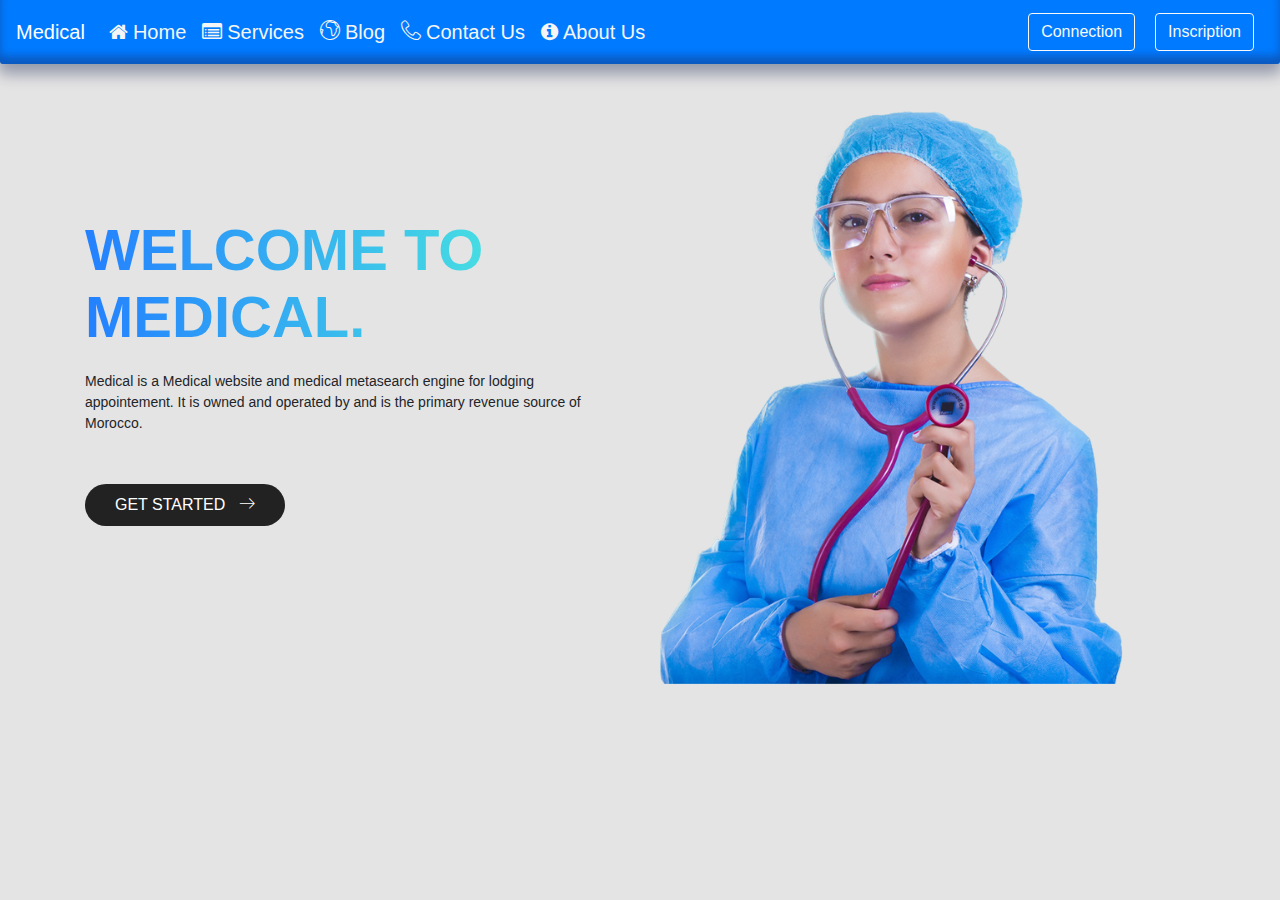
<file: Gestion Medicaux/page/Medicalofficiel/index.html>
<!DOCTYPE html>
<html lang="en" ng-app="myapp">
<head>
    <meta charset="UTF-8">
    <meta name="viewport" content="width=device-width, initial-scale=1.0">
    <meta http-equiv="X-UA-Compatible" content="ie=edge">
    <title>Document</title>
    <!-- css  -->
    <link rel="stylesheet" href="css/font-awesome.min.css">
    <link rel="stylesheet" href="css/jquery-ui.min.css">
    <link rel="stylesheet" href="css/bootstrap.min.css">
    <link rel="stylesheet" href="css/style.css">
    <link rel="stylesheet" href="css/linearicons.css">
    
   <!-- end css  -->
</head>
<body class="body" style="overflow: hidden !important;">
    
    <!-- nav -->
    <nav class="navbar col-md navbar-expand-md bg-primary navbar-dark">
        <a class="navbar-brand">Medical</a>
        <button class="navbar-toggler" data-toggle="collapse" data-target="#cnav">
            <span class="navbar-toggler-icon"></span>
        </button>
        <div id="cnav" class="collapse navbar-collapse">
            <ul class="navbar-nav">
                <li class="nav-item">
                        <a href="index.html" class="nav-link"><i class="fa fa-home icon" aria-hidden="true"></i>Home </a>
                </li>
                <li class="nav-item" >
                        <a id="services" class="nav-link" href="Services.html"><i class="fa fa-list-alt icon"></i>Services</a o>
                </li>
                <li class="nav-item">
                        <a href="Blog.html" class="nav-link"><span class="lnr lnr-earth icon"></span>Blog</a>
                </li>
                <li class="nav-item">
                        <a href="ContactUs.html" class="nav-link"><span class="lnr lnr-phone-handset icon"></span>Contact Us</a>
                </li>
                <li class="nav-item">
                    <a href="AboutUs.html" class="nav-link"><i class="fa fa-info-circle icon"></i>About Us</a>
                </li>
            </ul>
            <ul class="navbar-nav ml-auto pas-login">
                <li class="nav-item nav-cnx" style="margin: 5px 10px;">
                    <a href="Login.html" class="btn btn-outline-light" role="button" style="width: 100%;">Connection</a>
                </li>
                <li class="nav-item nav-cnx" style="margin: 5px 10px;">
                    <a href="Inscription.html" class="btn btn-outline-light" role="button" style="width: 100%;">Inscription</a>
                </li>
            </ul>
            <ul class="navbar-nav en-login" style="list-style: none; float: right !important;">
                <li class="nav-item dropdown ml-auto">
                    <a class="nav-link dropdown-toggle" href="#" id="navbarDropdown" role="button" data-toggle="dropdown" aria-haspopup="true" aria-expanded="false">
                        mariouh14@gmail.com
                    </a>
                    <div class="dropdown-menu" aria-labelledby="navbarDropdown" style="padding: 0 !important;">
                        
                            <div class="user-profile-container" style="border: none !important;box-shadow: none !important;">
                            <div class="top-div"><img id="user-profile-picture" src="img/user.png" style="margin-left: 0 !important;"></div>
                            <div class="content-div">
                            <div class="name-and-information">
                            <h5>YOUNES LMARIOUH</h5>
                            <h6>mariouh14@gmail.com</h6>
                            </div>
                            </div>
                            </div>
                            <div class="dropdown-divider"></div>
                            
                      <a class="dropdown-item" href="#">Profil</a>
                      <a class="dropdown-item" href="#">Appointement</a>
                      <div class="dropdown-divider"></div>
                      <a class="dropdown-item float-right" href="#"><i class="fa fa-sign-out" style="font-style:normal"></i>Log out</a>
                    </div>
                  </li>
            </ul>
        </div>
    </nav>
    <!-- end nav  -->




 <!-- body container  -->
<section id="section_home">
    <div class="container">
        <div class="row fullscreen align-items-center justify-content-center">
            <div class="banner-content col-lg-6 col-md-12">
                <h1 class="text-uppercase text-home">
                    Welcome To Medical.
                </h1>
                <p>
                    Medical is a Medical website and medical metasearch engine for lodging appointement. It is owned and operated by and is the primary revenue source of Morocco.
                </p>
                <a class="primary-btn2 mt-20 text-uppercase" href="Services.html">Get Started<span class="lnr lnr-arrow-right"></span></a>
            </div>
            <div class="col-lg-6 d-flex align-self-top img-right">
                <img class="img-fluid img-home" src="img/header-img.png" alt="">
            </div>
        </div>
    </div>
</section>
    <!-- end body container  -->
    

    
        <!-- js  -->
        <script src="js/jquery-3.4.1.js"></script>
        <script src="js/jquery-ui.min.js"></script>
        <script src="js/bootstrap.min.js"></script>
        <script src="js/main.js"></script>
        
        <!-- end js  -->
</body>
</html>
</file>
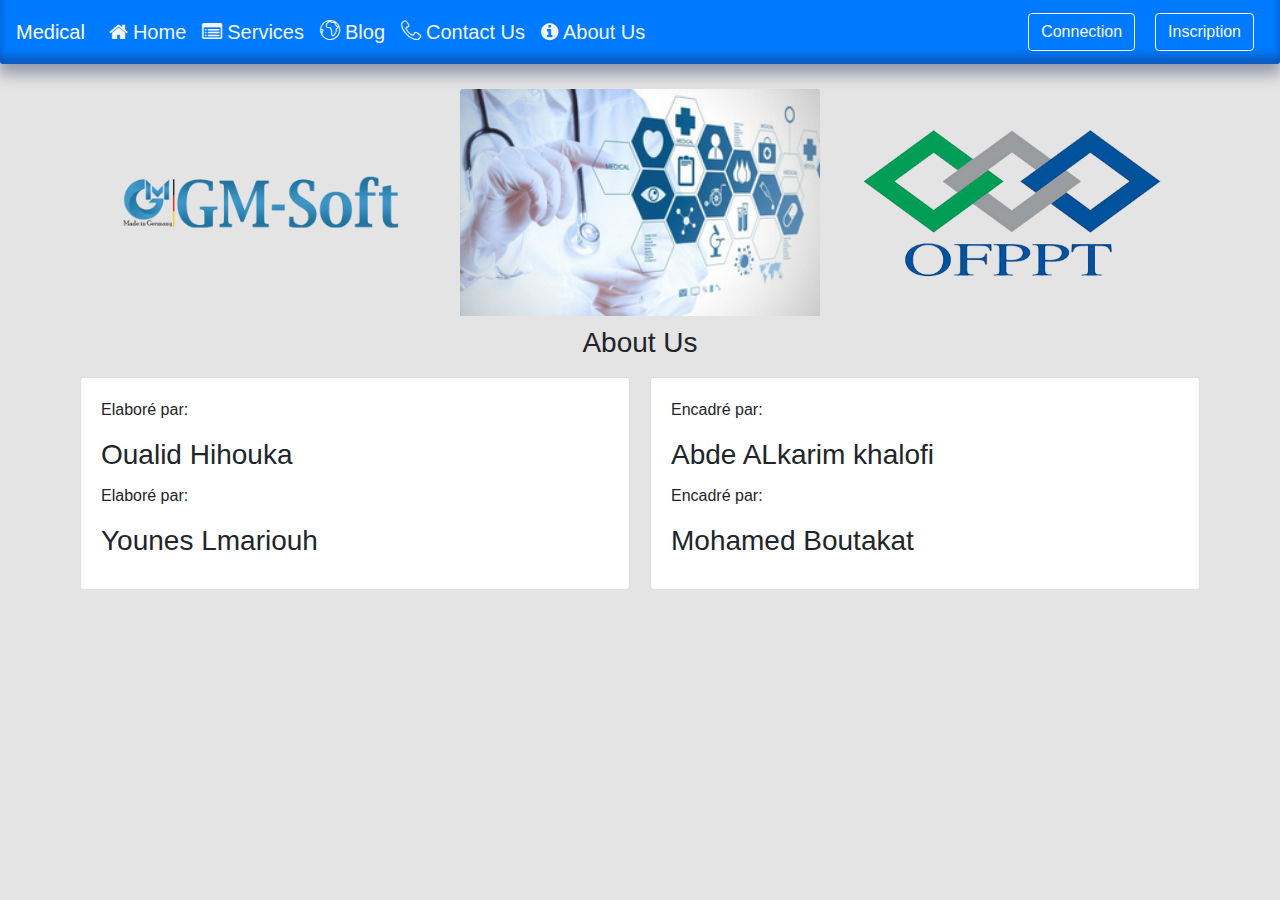
<file: Gestion Medicaux/page/Medicalofficiel/AboutUs.html>
<!DOCTYPE html>
<html lang="en" ng-app="myapp">
<head>
    <meta charset="UTF-8">
    <meta name="viewport" content="width=device-width, initial-scale=1.0">
    <meta http-equiv="X-UA-Compatible" content="ie=edge">
    <title>Document</title>
    <!-- css  -->
    <link rel="stylesheet" href="css/font-awesome.min.css">
    <link rel="stylesheet" href="css/jquery-ui.min.css">
    <link rel="stylesheet" href="css/bootstrap.min.css">
    <link rel="stylesheet" href="css/style.css">
    <link rel="stylesheet" href="css/linearicons.css">
    
   <!-- end css  -->
</head>
<body>
    
<!-- nav -->
<nav class="navbar col-md navbar-expand-md bg-primary navbar-dark ">
    <a class="navbar-brand">Medical</a>
    <button class="navbar-toggler" data-toggle="collapse" data-target="#cnav">
        <span class="navbar-toggler-icon"></span>
    </button>
    <div id="cnav" class="collapse navbar-collapse">
        <ul class="navbar-nav">
            <li class="nav-item">
                    <a href="index.html" class="nav-link"><i class="fa fa-home icon" aria-hidden="true"></i>Home </a>
            </li>
            <li class="nav-item" >
                    <a id="services" class="nav-link" href="Services.html"><i class="fa fa-list-alt icon"></i>Services</a o>
            </li>
            <li class="nav-item">
                    <a href="Blog.html" class="nav-link"><span class="lnr lnr-earth icon"></span>Blog</a>
            </li>
            <li class="nav-item">
                    <a href="ContactUs.html" class="nav-link"><span class="lnr lnr-phone-handset icon"></span>Contact Us</a>
            </li>
            <li class="nav-item">
                <a href="AboutUs.html" class="nav-link"><i class="fa fa-info-circle icon"></i>About Us</a>
            </li>
        </ul>
        <ul class="navbar-nav ml-auto pas-login">
            <li class="nav-item nav-cnx" style="margin: 5px 10px;">
                <a href="Login.html" class="btn btn-outline-light" role="button" style="width: 100%;">Connection</a>
            </li>
            <li class="nav-item nav-cnx" style="margin: 5px 10px;">
                <a href="Inscription.html" class="btn btn-outline-light" role="button" style="width: 100%;">Inscription</a>
            </li>
        </ul>
        <ul class="navbar-nav en-login" style="list-style: none; float: right !important;">
            <li class="nav-item dropdown ml-auto">
                <a class="nav-link dropdown-toggle" href="#" id="navbarDropdown" role="button" data-toggle="dropdown" aria-haspopup="true" aria-expanded="false">
                    hihouka98@gmail.com
                </a>
                <div class="dropdown-menu" aria-labelledby="navbarDropdown" style="padding: 0 !important;">
                    
                        <div class="user-profile-container" style="border: none !important;box-shadow: none !important;">
                        <div class="top-div"><img id="user-profile-picture" src="img/user.png" style="margin-left: 0 !important;"></div>
                        <div class="content-div">
                        <div class="name-and-information">
                        <h5>Oualid Hihouka</h5>
                        <h6>Hihouka@gmail.com</h6>
                        </div>
                        </div>
                        </div>
                        <div class="dropdown-divider"></div>
                        
                  <a class="dropdown-item" href="#">Profil</a>
                  <a class="dropdown-item" href="#">Appointement</a>
                  <div class="dropdown-divider"></div>
                  <a class="dropdown-item float-right" href="#"><i class="fa fa-sign-out" style="font-style:normal"></i>Log out</a>
                </div>
              </li>
        </ul>
    </div>
</nav>



<!--        strat about     -->

<section>
    <div class="container">
        <div class="card-deck  align-items-center justify-content-center" >
            <div class="bg-logo card" style="width: 12px;">
                <img class="card-img-top" src="img/gm-s.png">
            </div>
            <div class="bg-logo card ">
                <img class="card-img-top" src="img/test.png">
            </div>
            <div class="bg-logo card ">
                <img class="card-img-top" src="img/OFPPT.png">
            </div>
        </div>
        <div class="card-deck  align-items-center justify-content-center" >
            <h3>About Us</h3>
        </div>

        <div class="card-deck  align-items-center justify-content-center" >
            <div class="card ">
                <div class="card-body ">
                    <p class="card-text">Elaboré par:</p>
                    <h3 class="card-title">Oualid Hihouka</h3>

                    <p class="card-text">Elaboré par:</p>
                    <h3 class="card-title">Younes Lmariouh</h3>
                </div>
            </div>

            <div class="card ">
                <div class="card-body ">
                    <p class="card-text">Encadré par:</p>
                    <h3 class="card-title">Abde ALkarim khalofi</h3>
                    
                    <p class="card-text">Encadré par:</p>
                    <h3 class="card-title">Mohamed Boutakat</h3>
                </div>
            </div>
        </div>
    

    
        <!-- js  -->
        <script src="js/jquery-3.4.1.js"></script>
        <script src="js/jquery-ui.min.js"></script>
        <script src="js/bootstrap.min.js"></script>
        <script src="js/main.js"></script>
        
        <!-- end js  -->
</body>
</html>
</file>
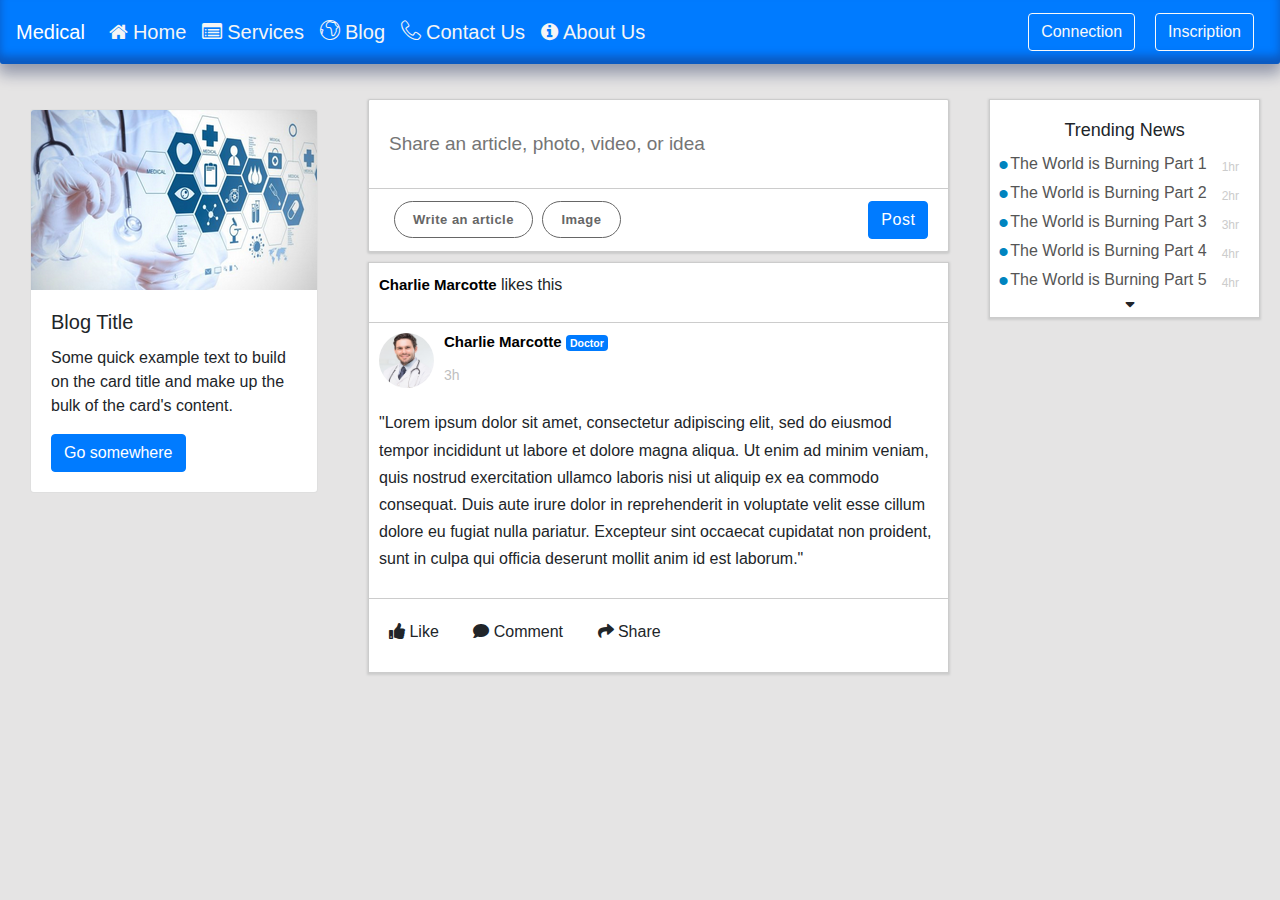
<file: Gestion Medicaux/page/Medicalofficiel/Blog.html>
<!DOCTYPE html>
<html lang="en" ng-app="myapp">
<head>
    <meta charset="UTF-8">
    <meta name="viewport" content="width=device-width, initial-scale=1.0">
    <meta http-equiv="X-UA-Compatible" content="ie=edge">
    <title>Document</title>
    <!-- css  -->
    <link rel="stylesheet" href="css/font-awesome.min.css">
    <link rel="stylesheet" href="css/jquery-ui.min.css">
    <link rel="stylesheet" href="css/bootstrap.min.css">
    <link rel="stylesheet" href="css/style.css">
    <link rel="stylesheet" href="css/linearicons.css">
    <link rel="stylesheet" href="css/solid.css">
    <link rel="stylesheet" href="css/solid.min.css">
    <link rel="stylesheet" href="https://maxcdn.bootstrapcdn.com/font-awesome/4.7.0/css/font-awesome.min.css">
    
   <!-- end css  -->
</head>
<body>
    
<!-- nav -->
<nav class="navbar col-md navbar-expand-md bg-primary navbar-dark ">
    <a class="navbar-brand">Medical</a>
    <button class="navbar-toggler" data-toggle="collapse" data-target="#cnav">
        <span class="navbar-toggler-icon"></span>
    </button>
    <div id="cnav" class="collapse navbar-collapse">
        <ul class="navbar-nav">
            <li class="nav-item">
                    <a href="index.html" class="nav-link"><i class="fa fa-home icon" aria-hidden="true"></i>Home </a>
            </li>
            <li class="nav-item" >
                    <a id="services" class="nav-link" href="Services.html"><i class="fa fa-list-alt icon"></i>Services</a o>
            </li>
            <li class="nav-item">
                    <a href="Blog.html" class="nav-link"><span class="lnr lnr-earth icon"></span>Blog</a>
            </li>
            <li class="nav-item">
                    <a href="ContactUs.html" class="nav-link"><span class="lnr lnr-phone-handset icon"></span>Contact Us</a>
            </li>
            <li class="nav-item">
                <a href="AboutUs.html" class="nav-link"><i class="fa fa-info-circle icon"></i>About Us</a>
            </li>
        </ul>
        <ul class="navbar-nav ml-auto pas-login">
            <li class="nav-item nav-cnx" style="margin: 5px 10px;">
                <a href="Login.html" class="btn btn-outline-light" role="button" style="width: 100%;">Connection</a>
            </li>
            <li class="nav-item nav-cnx" style="margin: 5px 10px;">
                <a href="Inscription.html" class="btn btn-outline-light" role="button" style="width: 100%;">Inscription</a>
            </li>
        </ul>
        <ul class="navbar-nav en-login" style="list-style: none; float: right !important;">
            <li class="nav-item dropdown ml-auto">
                <a class="nav-link dropdown-toggle" href="#" id="navbarDropdown" role="button" data-toggle="dropdown" aria-haspopup="true" aria-expanded="false">
                    mariouh14@gmail.com
                </a>
                <div class="dropdown-menu" aria-labelledby="navbarDropdown" style="padding: 0 !important;">
                    
                        <div class="user-profile-container" style="border: none !important;box-shadow: none !important;">
                        <div class="top-div"><img id="user-profile-picture" src="img/user.png" style="margin-left: 0 !important;"></div>
                        <div class="content-div">
                        <div class="name-and-information">
                        <h5>YOUNES LMARIOUH</h5>
                        <h6>mariouh14@gmail.com</h6>
                        </div>
                        </div>
                        </div>
                        <div class="dropdown-divider"></div>
                        
                  <a class="dropdown-item" href="#">Profil</a>
                  <a class="dropdown-item" href="#">Appointement</a>
                  <div class="dropdown-divider"></div>
                  <a class="dropdown-item float-right" href="#"><i class="fa fa-sign-out" style="font-style:normal"></i>Log out</a>
                </div>
              </li>
        </ul>
    </div>
</nav>
<!-- end nav  -->

<!--    start   blog    -->

<div class="body-wrapper">
    <div class="column one">
        <div class="card" style="width: 18rem;">
            <img class="card-img-top" src="img/test.png" alt="Card image cap">
            <div class="card-body">
              <h5 class="card-title">Blog Title</h5>
              <p class="card-text">Some quick example text to build on the card title and make up the bulk of the card's content.</p>
              <a href="#" class="btn btn-primary">Go somewhere</a>
            </div>
        </div>
    </div>
    

<div class="column two">
<article class="moodle-container">
<div class="share-container">
<input type="text" placeholder="Share an article, photo, video, or idea">
</div>
<div class="action-container">
<button class="media-button ml-5">Write an article</button>
<button class="media-button ml-5">Image</button>
<button class="btn btn-primary float-right">Post</button>
</div>
</article>
<article class="post-container">
<div class="post-top-bar">
<p><a href="#" class="name">Charlie Marcotte</a> likes this</p>
<input class="toggle" type="checkbox" id="toggleFor">
<!-- <label id="toggle-info" for="toggleFor"></label> 
<aside class="toggle-options">
<h3>Copy link to post</h3>
<h3>Hide this post</h3>
<h3>Unfollow Michael</h3>
<h3>Report this post</h3>
</aside>-->
</div>
<div class="profile-title"><img src="img/c3.jpg">
<div class="user-information-container">
<p><a href="#" class="name"> Charlie Marcotte </a><span class="badge badge-primary">Doctor</span></p>
<p class="time-stamp">3h</p>
</div>
</div>
<div class="user-text">
<p class="custom-text">"Lorem ipsum dolor sit amet, consectetur adipiscing elit, sed do eiusmod tempor incididunt ut labore et dolore magna aliqua. Ut enim ad minim veniam, quis nostrud exercitation ullamco laboris nisi ut aliquip ex ea commodo consequat. Duis aute irure dolor in reprehenderit in voluptate velit esse cillum dolore eu fugiat nulla pariatur. Excepteur sint occaecat cupidatat non proident, sunt in culpa qui officia deserunt mollit anim id est laborum."</p>
</div>
<div class="bottom-bar-container">
<div class="bottom-bar-social">
<input id="like" type="checkbox" placeholder="" name="socialIcon">
<label class="social" for="like" id="liked-after"><i class="fas fa-thumbs-up" id="thumb" style="font-style: normal;"></i> Like</label>
<input id="comment" type="checkbox" placeholder="" name="socialIcon">
<label class="social" for="comment"><i class="fas fa-comment" style="font-style: normal;"></i> Comment</label>
<input id="share" type="checkbox" placeholder="" name="socialIcon">
<label class="social" for="share"><i class="fas fa-share" style="font-style: normal;"></i> Share</label><span class="social-icon icon fa fa-facebook-square"></span><span class="social-icon icon fa fa-twitter-square"></span><span class="social-icon icon fa fa-google-plus-square"></span>
<div class="comment-box"><img src="img/c3.jpg">
<input id="comment-input" class="form-control" type="text" placeholder="Add a comment...">
<button class="btn btn-outline-primary ml-5" onclick="MyFunction()">Comment</button>
</div>
</div>
</div>
<div id="new-div"></div>
</article>
</div>


<div class="column three">
<div class="news-container">
<input type="checkbox" id="chevron">
<label id="chevronLabel" for="chevron"><i class="fas fa-sort-down" style="font-style: normal;" id="arrow"></i><i class="glyphicon glyphicon-chevron-up" id="arrow-two"></i></label>
<h3>Trending News</h3>
<p class="new-paragraph">The World is Burning Part 1</p>
<p class="new-paragraph">The World is Burning Part 2</p>
<p class="new-paragraph">The World is Burning Part 3</p>
<p class="new-paragraph">The World is Burning Part 4</p>
<p class="new-paragraph">The World is Burning Part 5</p>
<p class="display-none new-paragraph">The World is Burning Part 6</p>
<p class="display-none new-paragraph">The World is Burning Part 7</p>
<p class="display-none new-paragraph">The World is Burning Part 8 </p>
</div>
</div>
</div>
<!--    end   blog    -->
    

    
        <!-- js  -->
        <script src="js/jquery-3.4.1.js"></script>
        <script src="js/jquery-ui.min.js"></script>
        <script src="js/bootstrap.min.js"></script>
        <script src="js/main.js"></script>
        
        <!-- end js  -->
</body>
</html>
</file>
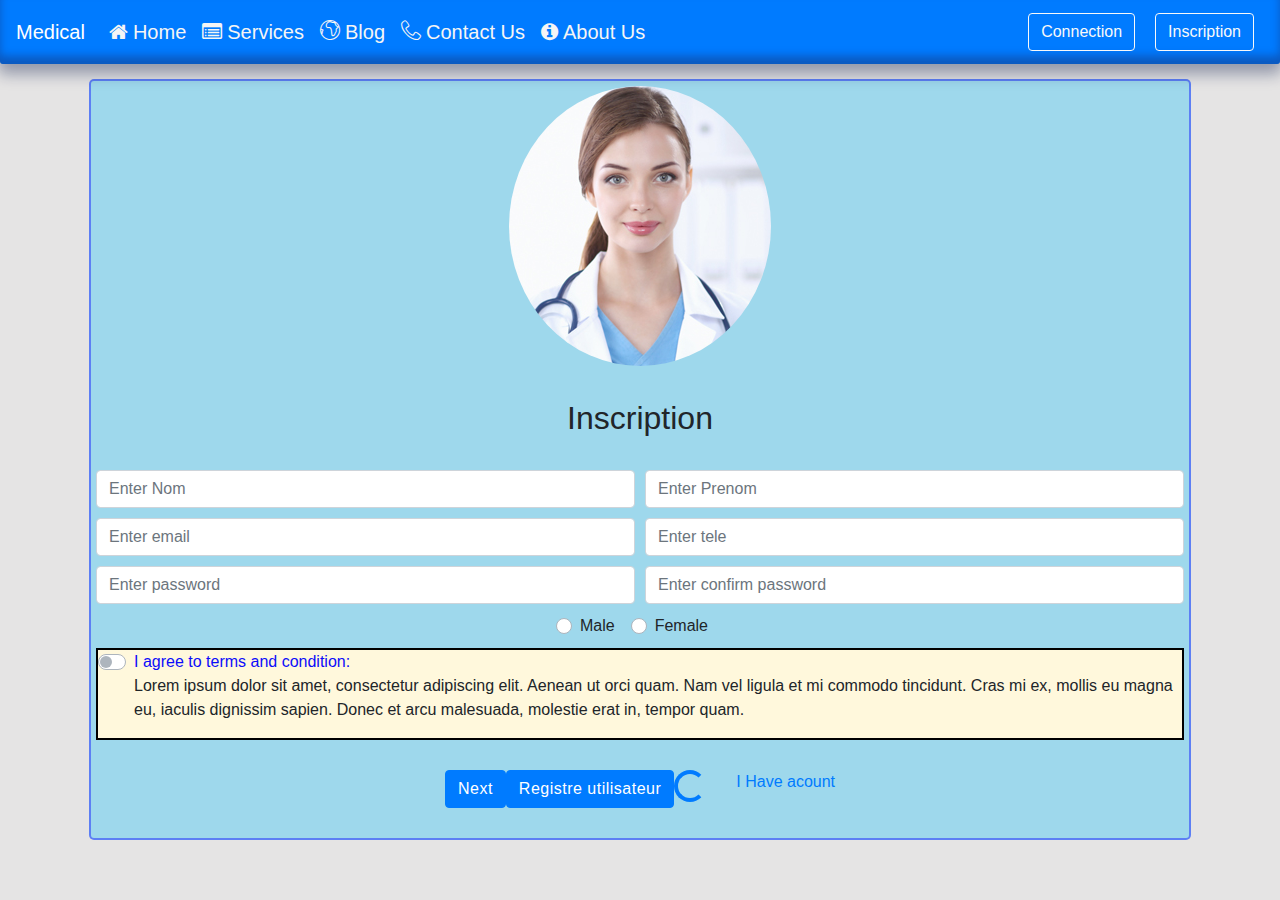
<file: Gestion Medicaux/page/Medicalofficiel/Inscription.html>
<!DOCTYPE html>
<html lang="en" ng-app="myapp">
<head>
    <meta charset="UTF-8">
    <meta name="viewport" content="width=device-width, initial-scale=1.0">
    <meta http-equiv="X-UA-Compatible" content="ie=edge">
    <title>Document</title>
    <!-- css  -->
    <link rel="stylesheet" href="css/font-awesome.min.css">
    <link rel="stylesheet" href="css/jquery-ui.min.css">
    <link rel="stylesheet" href="css/bootstrap.min.css">
    <link rel="stylesheet" href="css/style.css">
    <link rel="stylesheet" href="css/linearicons.css">
    
   <!-- end css  -->
</head>
<body class="body">
    
    <!-- nav -->
    <nav class="navbar col-md navbar-expand-md bg-primary navbar-dark">
        <a class="navbar-brand">Medical</a>
        <button class="navbar-toggler" data-toggle="collapse" data-target="#cnav">
            <span class="navbar-toggler-icon"></span>
        </button>
        <div id="cnav" class="collapse navbar-collapse">
            <ul class="navbar-nav">
                <li class="nav-item">
                        <a href="index.html" class="nav-link"><i class="fa fa-home icon" aria-hidden="true"></i>Home </a>
                </li>
                <li class="nav-item" >
                        <a id="services" class="nav-link" href="Services.html"><i class="fa fa-list-alt icon"></i>Services</a o>
                </li>
                <li class="nav-item">
                        <a href="Blog.html" class="nav-link"><span class="lnr lnr-earth icon"></span>Blog</a>
                </li>
                <li class="nav-item">
                        <a href="ContactUs.html" class="nav-link"><span class="lnr lnr-phone-handset icon"></span>Contact Us</a>
                </li>
                <li class="nav-item">
                    <a href="AboutUs.html" class="nav-link"><i class="fa fa-info-circle icon"></i>About Us</a>
                </li>
            </ul>
            <ul class="navbar-nav ml-auto">
                <li class="nav-item nav-cnx" style="margin: 5px 10px;">
                    <a href="Login.html" class="btn btn-outline-light" role="button" style="width: 100%;">Connection</a>
                </li>
                <li class="nav-item nav-cnx" style="margin: 5px 10px;">
                    <a href="Inscription.html" class="btn btn-outline-light" role="button" style="width: 100%;">Inscription</a>
                </li>
            </ul>
        </div>
    </nav>
    <!-- end nav  -->


    <!-- start body container  -->
        <!-- multistep form -->
    <div class="container">
        <div class="justify-content-center c_form">
            <div class="justify-content-center text-center" >
                <img src="img/c2.jpg" class="rounded-circle  center-block" alt="profiel" width="auto">
                <h2 class="text-center">Inscription</h2>
            </div>
            <form id="msform" class="form-group">
                <div id="p1" class="mb-30">
                    <div class="form-row mb-10">
                      <div class="col">
                        <input type="text" class="form-control" id="nom" placeholder="Enter Nom" name="nom">
                      </div>
                      <div class="col">
                        <input type="text" class="form-control" placeholder="Enter Prenom" name="prenom">
                      </div>
                    </div>

                    <div class="form-row mb-10">
                        <div class="col">
                          <input type="email" class="form-control" id="email" placeholder="Enter email" name="email">
                        </div>
                        <div class="col">
                          <input type="tel" class="form-control" placeholder="Enter tele" name="tele">
                        </div>
                    </div>

                    <div class="form-row mb-10">
                        <div class="col">
                          <input type="password" class="form-control" id="password" placeholder="Enter password" name="password">
                        </div>
                        <div class="col">
                          <input type="password" class="form-control" placeholder="Enter confirm password" name="cnpassword">
                        </div>
                    </div>

                    <div class="form-row justify-content-center mb-10">
                        <div class="custom-control custom-radio custom-control-inline ">
                            <input type="radio" class="custom-control-input" id="customRadio1" name="example1" value="Home">
                            <label class="custom-control-label" for="customRadio1">Male</label>
                        </div>
                        <div class="custom-control custom-radio custom-control-inline">
                            <input type="radio" class="custom-control-input" id="customRadio2" name="example1" value="Female">
                            <label class="custom-control-label" for="customRadio2">Female</label>
                        </div>
                    </div>  

                    <div class="custom-control custom-switch well mb-10">
                        <input type="checkbox" class="custom-control-input" id="switch1">
                        <label class="custom-control-label" for="switch1" style="color:rgb(12, 12, 250)">I agree to terms and condition:</label>
                        <div id="term-field">
                            <p>Lorem ipsum dolor sit amet, consectetur adipiscing elit. Aenean ut orci quam. Nam vel ligula et mi commodo tincidunt. Cras mi ex, mollis eu magna eu, iaculis dignissim sapien. Donec et arcu malesuada, molestie erat in, tempor quam.</p>
                          </div>
                    </div>
                </div>

                <div id="p2" class="mb-30">
                    <input type="file" class="form-control-file mb-10">
                    <div class="form-group">
                        <div class="col">
                            <input type="text" class="form-control mb-10" placeholder="Enter CIN" name="cin">
                        </div>
                        <div class="col">
                          <input type="date" class="form-control mb-10" id="date" name="date">
                        </div>
                        <div class="col">
                          <input type="text" class="form-control mb-10" placeholder="Enter adresse" name="adresse">
                        </div>
                        <div class="col">
                            <input type="text" class="form-control mb-10" placeholder="Enter assurance" name="assurence">
                        </div>
                    </div>
                    
                    <div class="form-row justify-content-center mb-10">
                        <div class="custom-control custom-radio custom-control-inline ">
                            <input type="radio" class="custom-control-input" id="customRadio3" name="example2" value="Patient">
                            <label class="custom-control-label" for="customRadio3">Patient</label>
                        </div>
                        <div class="custom-control custom-radio custom-control-inline">
                            <input type="radio" class="custom-control-input" id="customRadio4" name="example2" value="Medecin">
                            <label class="custom-control-label" for="customRadio4">Medecin</label>
                        </div>
                    </div> 

                    <div id="p3">
                        <div class="form-group mb-30">
                            <div class="col mb-15">
                                <input type="text" class="form-control" placeholder="Enter nom de cabinet" name="nomcab">
                            </div>
                            <div class="col mb-10">
                              <input type="tel" class="form-control" placeholder="Enter tel cab" name="tel cab">
                            </div>
                            <div class="col mb-10">
                              <input type="text" class="form-control" placeholder="Enter votre matricule" name="matricule">
                            </div>
                            <div class="col mb-10">
                                <input type="text" class="form-control" placeholder="Enter adresse de cabinet" name="addresscab">
                            </div>
                            <div class="col mb-10">
                                <input type="text" class="form-control" placeholder="Enter specialite" name="specialite">
                            </div>
                            <div class="form-group mb-10">
                                <select class="form-control" id="sel1" >
                                    <option>Activité</option>
                                    <option>Hopital</option>
                                    <option>Clinique</option>
                                    <option>Cabinet</option>
                                    <option>Laboratoir Medical</option>
                                </select>
                            </div>
                            <input type="file" class="form-row-file mb-10 ml-50">
                            <input type="file" class="form-row-file mb-10">
                            <input type="file" class="form-row-file mb-10">
                            <textarea class="form-control" placeholder="Description" rows="5" id="Description"></textarea>
                            <div class="form-group mb-10">
                                <select class="form-control" id="sel2">
                                    <option>Type</option>
                                    <option>Public</option>
                                    <option>Privé</option>
                                </select>
                            </div>
                        </div>
                    </div>
                </div>
                <div class="form-row justify-content-center mb-25">
                    <button type="button" class="btn btn-primary " id="Next">Next</button>
                    <button type="button" class="btn btn-primary " id="Previous">Previous</button>
                    <button type="submit" class="btn btn-primary " id="inscrire1">Registre utilisateur</button>
                    <button type="submit" class="btn btn-primary " id="inscrire2">Registre patient</button>
                    <button type="submit" class="btn btn-primary " id="inscrire3">Registre Medecin</button>
                    <div class="spinner-border text-primary"></div>
                    <a href="Login.html" class="ml-30">I Have acount</a>
                </div>
            </form>
        </div>
    </div>

    <!-- end body container  -->
    

    
        <!-- js  -->
        <script src="js/jquery-3.4.1.js"></script>
        <script src="js/jquery-ui.min.js"></script>
        <script src="js/bootstrap.min.js"></script>
        <script src="js/main.js"></script>
        
        <!-- end js  -->
</body>
</html>
</file>
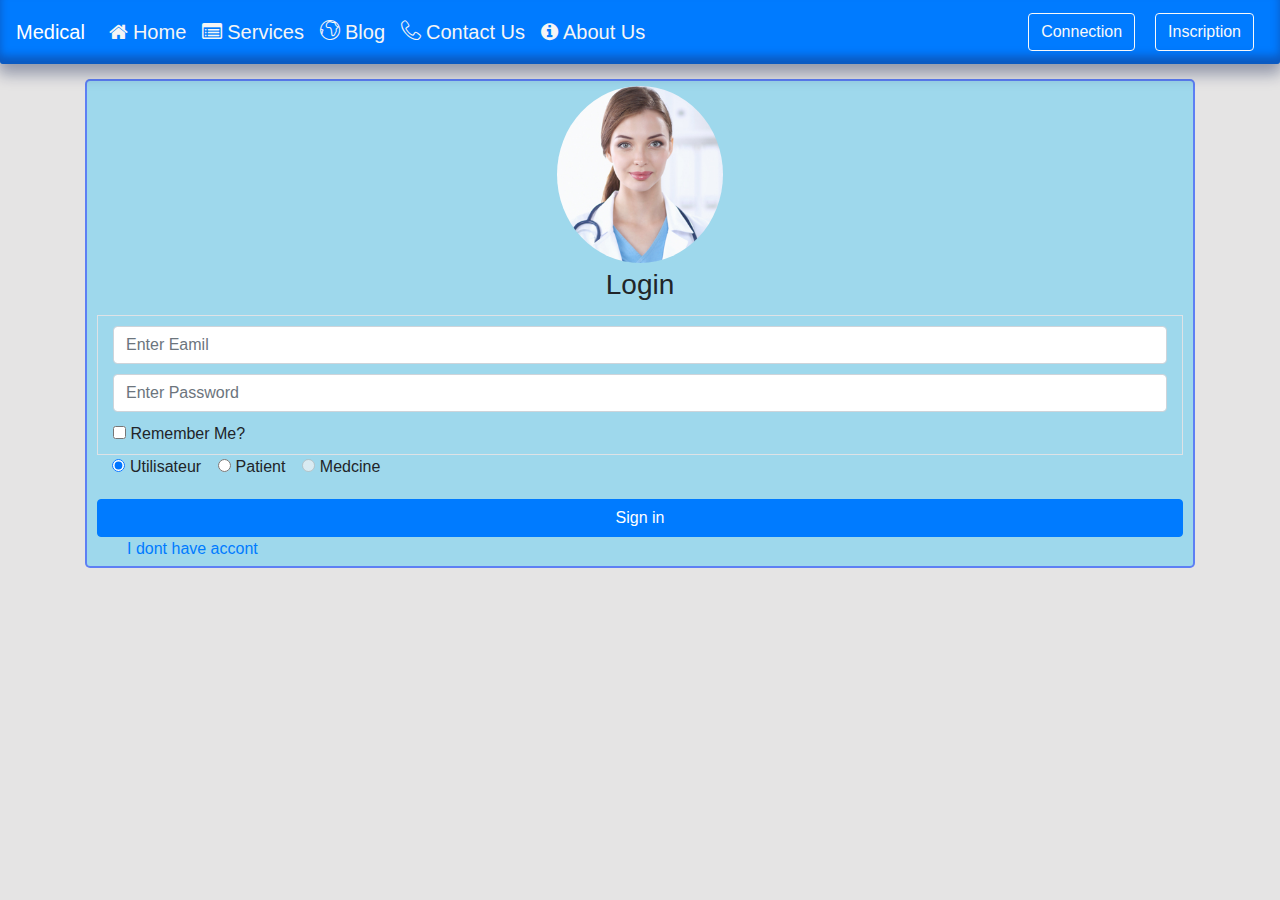
<file: Gestion Medicaux/page/Medicalofficiel/Login.html>
<!DOCTYPE html>
<html lang="en" ng-app="myapp">
<head>
    <meta charset="UTF-8">
    <meta name="viewport" content="width=device-width, initial-scale=1.0">
    <meta http-equiv="X-UA-Compatible" content="ie=edge">
    <title>Document</title>
    <!-- css  -->
    <link rel="stylesheet" href="css/font-awesome.min.css">
    <link rel="stylesheet" href="css/jquery-ui.min.css">
    <link rel="stylesheet" href="css/bootstrap.min.css">
    <link rel="stylesheet" href="css/style.css">
    <link rel="stylesheet" href="css/linearicons.css">
    
   <!-- end css  -->
</head>
<body class="body">
    
    <!-- nav -->
    <nav class="navbar col-md navbar-expand-md bg-primary navbar-dark">
        <a class="navbar-brand">Medical</a>
        <button class="navbar-toggler" data-toggle="collapse" data-target="#cnav">
            <span class="navbar-toggler-icon"></span>
        </button>
        <div id="cnav" class="collapse navbar-collapse">
          <ul class="navbar-nav">
            <li class="nav-item">
                    <a href="index.html" class="nav-link"><i class="fa fa-home icon" aria-hidden="true"></i>Home </a>
            </li>
            <li class="nav-item" >
                    <a id="services" class="nav-link" href="Services.html"><i class="fa fa-list-alt icon"></i>Services</a o>
            </li>
            <li class="nav-item">
                    <a href="Blog.html" class="nav-link"><span class="lnr lnr-earth icon"></span>Blog</a>
            </li>
            <li class="nav-item">
                    <a href="ContactUs.html" class="nav-link"><span class="lnr lnr-phone-handset icon"></span>Contact Us</a>
            </li>
            <li class="nav-item">
                <a href="AboutUs.html" class="nav-link"><i class="fa fa-info-circle icon"></i>About Us</a>
            </li>
        </ul>
            <ul class="navbar-nav ml-auto pas-login">
                <li class="nav-item nav-cnx" style="margin: 5px 10px;">
                    <a href="Login.html" class="btn btn-outline-light" role="button" style="width: 100%;">Connection</a>
                </li>
                <li class="nav-item nav-cnx" style="margin: 5px 10px;">
                    <a href="Inscription.html" class="btn btn-outline-light" role="button" style="width: 100%;">Inscription</a>
                </li>
            </ul>
            <ul class="navbar-nav en-login" style="list-style: none; float: right !important;">
                <li class="nav-item dropdown ml-auto">
                    <a class="nav-link dropdown-toggle" href="#" id="navbarDropdown" role="button" data-toggle="dropdown" aria-haspopup="true" aria-expanded="false">
                        mariouh14@gmail.com
                    </a>
                    <div class="dropdown-menu" aria-labelledby="navbarDropdown" style="padding: 0 !important;">
                        
                            <div class="user-profile-container" style="border: none !important;box-shadow: none !important;">
                            <div class="top-div"><img id="user-profile-picture" src="img/user.png" style="margin-left: 0 !important;"></div>
                            <div class="content-div">
                            <div class="name-and-information">
                            <h5>YOUNES LMARIOUH</h5>
                            <h6>mariouh14@gmail.com</h6>
                            </div>
                            </div>
                            </div>
                            <div class="dropdown-divider"></div>
                            
                      <a class="dropdown-item" href="#">Profil</a>
                      <a class="dropdown-item" href="#">Appointement</a>
                      <div class="dropdown-divider"></div>
                      <a class="dropdown-item float-right" href="#"><i class="fa fa-sign-out" style="font-style:normal"></i>Log out</a>
                    </div>
                  </li>
            </ul>

        </div>
    </nav>
    <!-- end nav  -->
    
    <!-- start body container -->
    <div id="login" class="container">
        <div class="row-fluid justify-content-center ">
            <div class="login well">
                <div class="justify-content-center text-center" >
                    <img src="img/c2.jpg" class="rounded-circle  center-block" alt="profiel" width="15%">
                    <h3 class="text-center">Login</h3>
                </div>
              <form action="" class="login-form" id="UserLoginForm" method="post" accept-charset="utf-8">
                  <div class="border">
                    <div class="col">
                        <input type="text" class="form-control mb-10 mt-10" placeholder="Enter Eamil" name="email">
                    </div>
                    <div class="col">
                      <input type="password" class="form-control mb-10" id="password" name="password" placeholder="Enter Password">
                    </div>
                    <div class="col">
                        <label id="remember-me">
                          <input type="checkbox" name="remember_me" value="1" id="RememberMe"> Remember Me?</label>
                    </div>
                  </div>
                
                

                <div class="form-check-inline pl-15">
                    <label class="form-check-label">
                      <input type="radio" class="form-check-input" name="optradio" checked>Utilisateur
                    </label>
                  </div>
                  <div class="form-check-inline">
                    <label class="form-check-label">
                      <input type="radio" class="form-check-input" name="optradio">Patient
                    </label>
                  </div>
                  <div class="form-check-inline disabled">
                    <label class="form-check-label">
                      <input type="radio" class="form-check-input" name="optradio" disabled>Medcine
                    </label>
                  </div>

                  <div class="control-group mt-20">
                    <input class="btn btn-primary btn-large btn-block" type="submit" value="Sign in"> 
                    <a href="Inscription.html" class="ml-30">I dont have accont</a>
                  </div>
              </form>
            </div><!--/.login-->
        </div><!--/.row-fluid-->
      </div><!--/.container-->
    <!-- end body container  -->
    

    
        <!-- js  -->
        <script src="js/jquery-3.4.1.js"></script>
        <script src="js/jquery-ui.min.js"></script>
        <script src="js/bootstrap.min.js"></script>
        <script src="js/main.js"></script>
        
        <!-- end js  -->
</body>
</html>
</file>
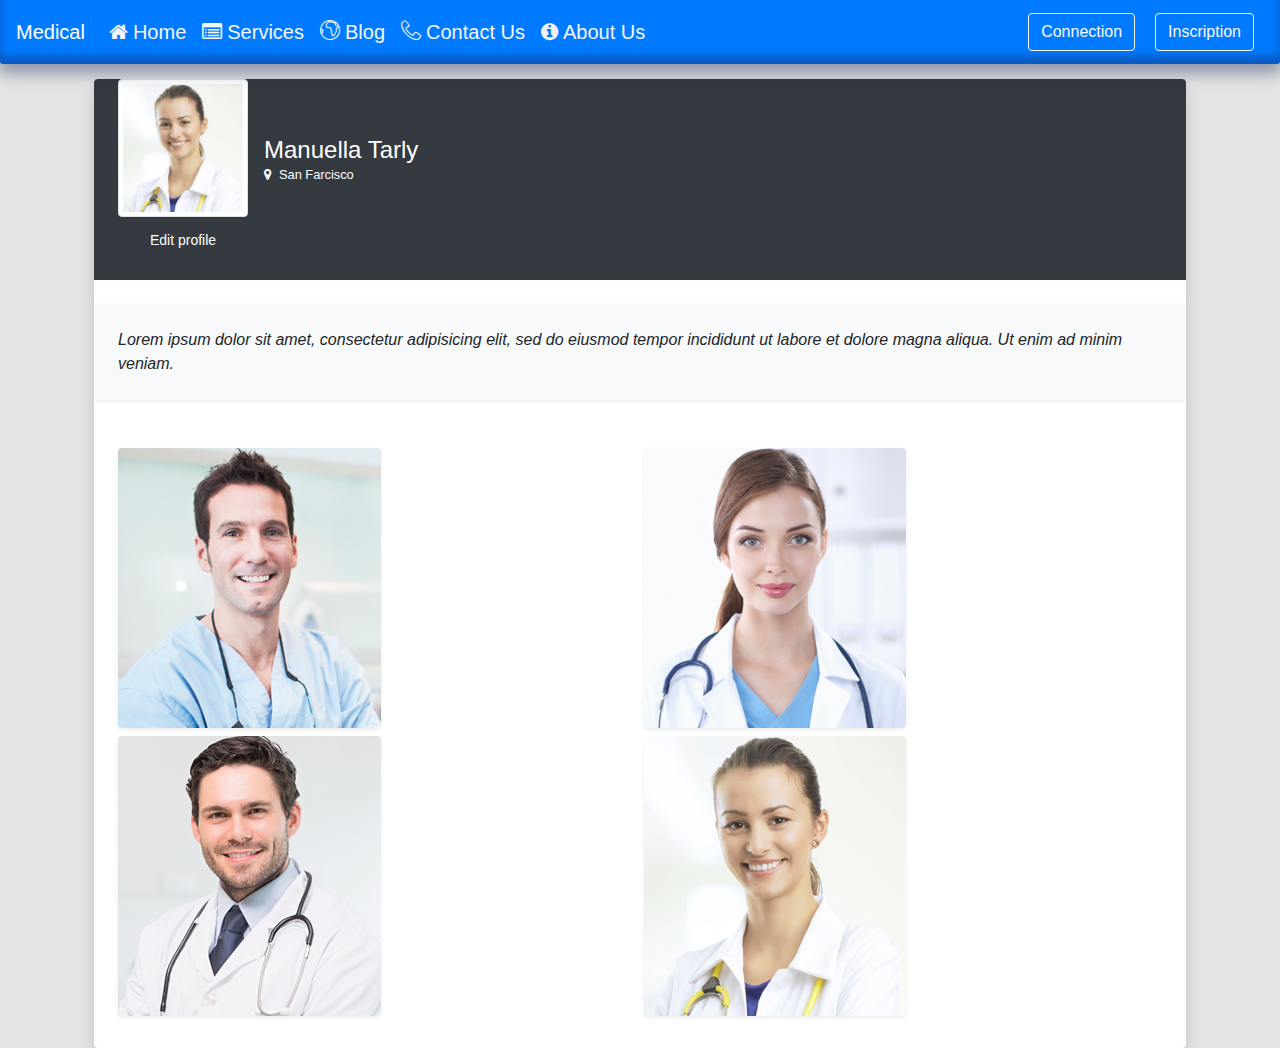
<file: Gestion Medicaux/page/Medicalofficiel/page.html>
<!DOCTYPE html>
<html lang="en" ng-app="myapp">
<head>
    <meta charset="UTF-8">
    <meta name="viewport" content="width=device-width, initial-scale=1.0">
    <meta http-equiv="X-UA-Compatible" content="ie=edge">
    <title>Document</title>
    <!-- css  -->
    <link rel="stylesheet" href="css/font-awesome.min.css">
    <link rel="stylesheet" href="css/jquery-ui.min.css">
    <link rel="stylesheet" href="css/bootstrap.min.css">
    <link rel="stylesheet" href="css/style.css">
    <link rel="stylesheet" href="css/linearicons.css">
    
   <!-- end css  -->
</head>
<body class="body">
    
    <!-- nav -->
    <nav class="navbar col-md navbar-expand-md bg-primary navbar-dark">
        <a class="navbar-brand">Medical</a>
        <button class="navbar-toggler" data-toggle="collapse" data-target="#cnav">
            <span class="navbar-toggler-icon"></span>
        </button>
        <div id="cnav" class="collapse navbar-collapse">
            <ul class="navbar-nav">
                <li class="nav-item">
                        <a href="index.html" class="nav-link"><i class="fa fa-home icon" aria-hidden="true"></i>Home </a>
                </li>
                <li class="nav-item" >
                        <a id="services" class="nav-link" href="Services.html"><i class="fa fa-list-alt icon"></i>Services</a o>
                </li>
                <li class="nav-item">
                        <a href="Blog.html" class="nav-link"><span class="lnr lnr-earth icon"></span>Blog</a>
                </li>
                <li class="nav-item">
                        <a href="ContactUs.html" class="nav-link"><span class="lnr lnr-phone-handset icon"></span>Contact Us</a>
                </li>
                <li class="nav-item">
                    <a href="AboutUs.html" class="nav-link"><i class="fa fa-info-circle icon"></i>About Us</a>
                </li>
            </ul>
            <ul class="navbar-nav ml-auto pas-login">
                <li class="nav-item nav-cnx" style="margin: 5px 10px;">
                    <a href="Login.html" class="btn btn-outline-light" role="button" style="width: 100%;">Connection</a>
                </li>
                <li class="nav-item nav-cnx" style="margin: 5px 10px;">
                    <a href="Inscription.html" class="btn btn-outline-light" role="button" style="width: 100%;">Inscription</a>
                </li>
            </ul>
            <ul class="navbar-nav en-login" style="list-style: none; float: right !important;">
                <li class="nav-item dropdown ml-auto">
                    <a class="nav-link dropdown-toggle" href="#" id="navbarDropdown" role="button" data-toggle="dropdown" aria-haspopup="true" aria-expanded="false">
                        hihouka98@gmail.com
                    </a>
                    <div class="dropdown-menu" aria-labelledby="navbarDropdown" style="padding: 0 !important;">
                        
                            <div class="user-profile-container" style="border: none !important;box-shadow: none !important;">
                            <div class="top-div"><img id="user-profile-picture" src="img/user.png" style="margin-left: 0 !important;"></div>
                            <div class="content-div">
                            <div class="name-and-information">
                            <h5>YOUNES LMARIOUH</h5>
                            <h6>hihouka98@gmail.com</h6>
                            </div>
                            </div>
                            </div>
                            <div class="dropdown-divider"></div>
                            
                      <a class="dropdown-item" href="#">Profil</a>
                      <a class="dropdown-item" href="#">Appointement</a>
                      <div class="dropdown-divider"></div>
                      <a class="dropdown-item float-right" href="#"><i class="fa fa-sign-out" style="font-style:normal"></i>Log out</a>
                    </div>
                  </li>
            </ul>
        </div>
    </nav>
    <!-- end nav  -->


    <!-- body container  -->
    <div class="container">
        <div class="row  px-4">
            <div class=" mx-auto">
        
                <!-- Profile widget -->
                <div class="bg-white shadow rounded overflow-hidden">
                    <div class="px-4 pt-0 pb-4 bg-dark">
                        <div class="media align-items-end profile-header">
                            <div class="profile mr-3"><img src="img/c4.jpg" alt="..." width="130" class="rounded mb-2 img-thumbnail"><a href="#" class="btn btn-dark btn-sm btn-block">Edit profile</a></div>
                            <div class="media-body mb-5 text-white">
                                <h4 class="mt-0 mb-0">Manuella Tarly</h4>
                                <p class="small mb-4"> <i class="fa fa-map-marker mr-2"></i>San Farcisco</p>
                            </div>
                        </div>
                    </div>
                    
                    <div class="py-4">
                        <div class="p-4 bg-light rounded shadow-sm">
                            <p class="font-italic mb-0">Lorem ipsum dolor sit amet, consectetur adipisicing elit, sed do eiusmod tempor incididunt ut labore et dolore magna aliqua. Ut enim ad minim veniam.</p>
                        </div>
                    </div>


                    <div class="py-4 px-4">
                        <div class="row">
                            <div class="col-lg-6 mb-2 pr-lg-1"><img src="img/c1.jpg" alt="" class="img-fluid rounded shadow-sm"></div>
                            <div class="col-lg-6 mb-2 pl-lg-1"><img src="img/c2.jpg" alt="" class="img-fluid rounded shadow-sm"></div>
                            <div class="col-lg-6 pr-lg-1 mb-2"><img src="img/c3.jpg" alt="" class="img-fluid rounded shadow-sm"></div>
                            <div class="col-lg-6 pl-lg-1"><img src="img/c4.jpg" alt="" class="img-fluid rounded shadow-sm"></div>
                        </div>
                        
                    </div>
                </div><!-- End profile widget -->
        
            </div>
        </div>
    </div>

    <!-- end body container  -->
    

    
        <!-- js  -->
        <script src="js/jquery-3.4.1.js"></script>
        <script src="js/jquery-ui.min.js"></script>
        <script src="js/bootstrap.min.js"></script>
        <script src="js/main.js"></script>
        
        <!-- end js  -->
</body>
</html>
</file>
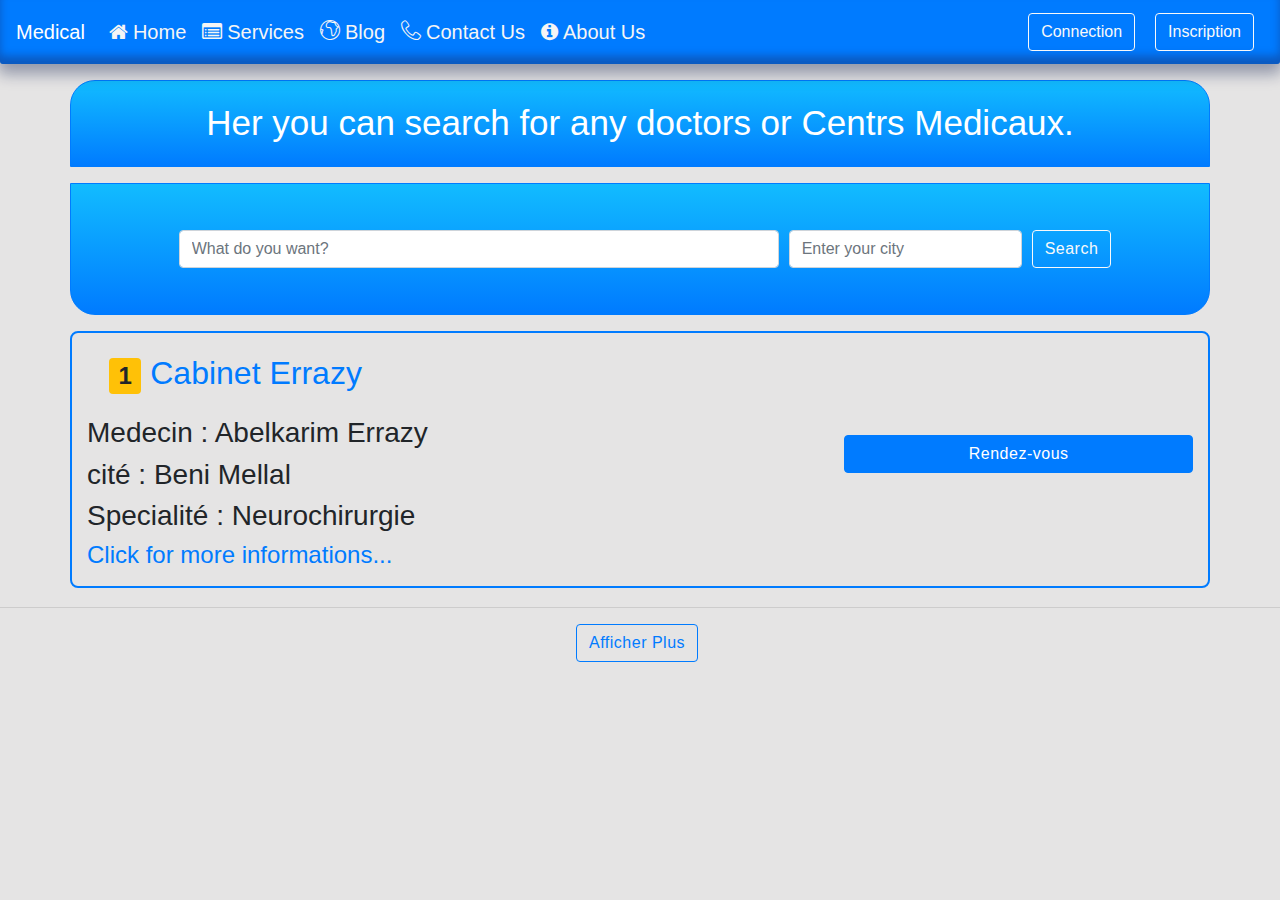
<file: Gestion Medicaux/page/Medicalofficiel/Services.html>
<!DOCTYPE html>
<html lang="en" ng-app="myapp">
<head>
    <meta charset="UTF-8">
    <meta name="viewport" content="width=device-width, initial-scale=1.0">
    <meta http-equiv="X-UA-Compatible" content="ie=edge">
    <title>Document</title>
    <!-- css  -->
    
    <link rel="stylesheet" href="css/font-awesome.min.css">
    <link rel="stylesheet" href="css/jquery-ui.min.css">
    <link rel="stylesheet" href="css/bootstrap.min.css">
    <link rel="stylesheet" href="css/style.css">
    <link rel="stylesheet" href="css/linearicons.css">
    
   <!-- end css  -->
</head>
<body>
    
<!-- nav -->
<nav class="navbar col-md navbar-expand-md bg-primary navbar-dark ">
    <a class="navbar-brand">Medical</a>
    <button class="navbar-toggler" data-toggle="collapse" data-target="#cnav">
        <span class="navbar-toggler-icon"></span>
    </button>
    <div id="cnav" class="collapse navbar-collapse">
        <ul class="navbar-nav">
            <li class="nav-item">
                    <a href="index.html" class="nav-link"><i class="fa fa-home icon" aria-hidden="true"></i>Home </a>
            </li>
            <li class="nav-item" >
                    <a id="services" class="nav-link" href="Services.html"><i class="fa fa-list-alt icon"></i>Services</a o>
            </li>
            <li class="nav-item">
                    <a href="Blog.html" class="nav-link"><span class="lnr lnr-earth icon"></span>Blog</a>
            </li>
            <li class="nav-item">
                    <a href="ContactUs.html" class="nav-link"><span class="lnr lnr-phone-handset icon"></span>Contact Us</a>
            </li>
            <li class="nav-item">
                <a href="AboutUs.html" class="nav-link"><i class="fa fa-info-circle icon"></i>About Us</a>
            </li>
        </ul>
        <ul class="navbar-nav ml-auto pas-login">
            <li class="nav-item nav-cnx" style="margin: 5px 10px;">
                <a href="Login.html" class="btn btn-outline-light" role="button" style="width: 100%;">Connection</a>
            </li>
            <li class="nav-item nav-cnx" style="margin: 5px 10px;">
                <a href="Inscription.html" class="btn btn-outline-light" role="button" style="width: 100%;">Inscription</a>
            </li>
        </ul>
        <ul class="navbar-nav en-login" style="list-style: none; float: right !important;">
            <li class="nav-item dropdown ml-auto">
                <a class="nav-link dropdown-toggle" href="#" id="navbarDropdown" role="button" data-toggle="dropdown" aria-haspopup="true" aria-expanded="false">
                    mariouh14@gmail.com
                </a>
                <div class="dropdown-menu" aria-labelledby="navbarDropdown" style="padding: 0 !important;">
                    
                        <div class="user-profile-container" style="border: none !important;box-shadow: none !important;">
                        <div class="top-div"><img id="user-profile-picture" src="img/user.png" style="margin-left: 0 !important;"></div>
                        <div class="content-div">
                        <div class="name-and-information">
                        <h5>Oualid Hihouka</h5>
                        <h6>hihouka98@gmail.com</h6>
                        </div>
                        </div>
                        </div>
                        <div class="dropdown-divider"></div>
                        
                  <a class="dropdown-item" href="#">Profil</a>
                  <a class="dropdown-item" href="#">Appointement</a>
                  <div class="dropdown-divider"></div>
                  <a class="dropdown-item float-right" href="#"><i class="fa fa-sign-out" style="font-style:normal"></i>Log out</a>
                </div>
              </li>
        </ul>
    </div>
</nav>
<!-- end nav  -->

<!-- reder-vous -->
<div class="modal fade" id="exampleModalCenter" tabindex="-1" role="dialog" aria-labelledby="exampleModalCenterTitle" aria-hidden="true">
    <div class="modal-dialog modal-dialog-centered" role="document">
      <div class="modal-content">
        <div class="modal-header">
          <h5 class="modal-title" id="exampleModalLongTitle">Modal title</h5>
          <button type="button" class="close" data-dismiss="modal" aria-label="Close">
            <span aria-hidden="true">&times;</span>
          </button>
        </div>
        <div class="modal-body">
            <div class="form-group">
                <label for="exampleInputEmail1">Date</label>
                <input type="date" class="form-control" id="exampleInputDate1" aria-describedby="Datehelp" placeholder="Enter La Date de Rendez-vous">
                <small id="DateHelp" class="form-text text-muted">Vous devez entrer une date correcte.</small>
              </div>
              <div class="form-group">
                <label for="exampleFormControlTextarea1">Message</label>
                <textarea class="form-control" id="exampleFormControlTextarea1" rows="3" style="overflow-y: scroll;"></textarea>
              </div>
        </div>
        <div class="modal-footer">
          <button type="button" class="btn btn-secondary" data-dismiss="modal">Close</button>
          <button type="button" class="btn btn-primary">Confirm</button>
        </div>
      </div>
    </div>
  </div>

  <!--      end reder-vous           -->
<!--        container       -->
            <!--    start text-->
            <section class="banner-area relative" id="service">
                <div class="stl-div1 container p-3 my-3 border align-items-center justify-content-center">
                    Her you can search for any doctors or Centrs Medicaux.      
                </div>
            </section>

            <!--    end text-->

            <!-- Start search Area -->
            <section class="banner-area relative" id="service">
                <div class="stl-div2 container p-3 my-3 border align-items-center justify-content-center">
                        <form method="GET" action="#" class="form-inline align-items-center justify-content-center">
                                <input name="center" placeholder="What do you want?" onfocus="this.placeholder = ''" onblur="this.placeholder = 'What do you want?'" class="form-control ml-10 mt-30 mb-30" required="" style="width: 600px !important;" type="text" required>

                                <input name="position" placeholder="Enter your city" onfocus="this.placeholder = ''" onblur="this.placeholder = 'Enter your city'" class="form-control ml-10 mt-30 mb-30" required="" type="text" required>
                                <button type="button" class="btn btn-outline-light ml-10 mt-30 mb-30">Search</button>
                        </form>
                    </div>
            </section>
            <!-- End search Area -->

<!--        start container       -->
<div class="invalid-feedback ml-10 mb-10">
    Please enter a valid information.
</div>

<div id="div_aff" class="info container " id="info">
    <div id="result-1" class="cabinet row fullscreen align-items-center justify-content-center mb-10">
        <div class="container col-md-8">
            <h2>
                <a href="#" class="badge badge-warning">1</a>
                <a href="#">Cabinet Errazy</a> 
            </h2>
            <p>
                <h3 id="med">Medecin : Abelkarim Errazy</h3>
                <h3 id="cite">cité : Beni Mellal</h3>
                <h3 id="spec">Specialité : Neurochirurgie</h3>
                <h4><a href="page.html">Click for more informations...</a></h4>
            </p>  
        </div>
        <div class="container col-md-4">
            <button type="button" class="btn btn-primary mb-10" style="width: 100% !important;" data-toggle="modal" data-target="#exampleModalCenter">Rendez-vous</button>
        </div>
    </div>
    <div id="result-1" class="cabinet row fullscreen align-items-center justify-content-center mb-10">
        <div class="container col-md-8">
            <h2>
                <a href="#" class="badge badge-warning">1</a>
                <a href="#">Cabinet Errazy</a> 
            </h2>
            <p>
                <h3 id="med">Medecin : Abelkarim Errazy</h3>
                <h3 id="cite">cité : Beni Mellal</h3>
                <h3 id="spec">Specialité : Neurochirurgie</h3>
                <h4><a href="page.html">Click for more informations...</a></h4>
            </p>  
        </div>
        <div class="container col-md-4">
            <button type="button" class="btn btn-primary mb-10" data-toggle="modal" data-target="#exampleModalCenter">Rendez-vous</button>
        </div>
    </div>
    <div id="result-1" class="cabinet row fullscreen align-items-center justify-content-center mb-10">
        <div class="container col-md-8">
            <h2>
                <a href="#" class="badge badge-warning">1</a>
                <a href="#">Cabinet Errazy</a> 
            </h2>
            <p>
                <h3 id="med">Medecin : Abelkarim Errazy</h3>
                <h3 id="cite">cité : Beni Mellal</h3>
                <h3 id="spec">Specialité : Neurochirurgie</h3>
                <h4><a href="page.html">Click for more informations...</a></h4>
            </p>  
        </div>
        <div class="container col-md-4">
            <button type="button" class="btn btn-primary mb-10" data-toggle="modal" data-target="#exampleModalCenter">Rendez-vous</button>
        </div>
    </div>
</div>
<hr>

<button id="btn_aff" class="btn btn-outline-primary" style="margin-left: 45%;" onclick="aff();">Afficher Plus</button>
<script>
    function aff(){
      var x = document.getElementById("div_aff");
      //alert(x.clientHeight+"px");
      x.style.height = x.clientHeight+260+'px';
       
    }
    </script>
<!--        end container       -->
    

    
        <!-- js  -->
        <script src="js/jquery-3.4.1.js"></script>
        <script src="js/jquery-ui.min.js"></script>
        <script src="js/bootstrap.min.js"></script>
        <script src="js/main.js"></script>
        
        <!-- end js  -->
</body>
</html>
</file>
<file: Gestion Medicaux/page/Medicalofficiel/css/style.css>
/****         strat style        ****/
body{
  margin: 0px;
  padding: 0px;
  background-color: rgba(139, 137, 137, 0.226);
}
.main{
     border: 2px solid black;
     border-radius: 5px;
     box-shadow: 3px 3px 6px grey;
     padding: 1%;
     margin-top: 1%;
 }
 h2{
   margin: 3%;
 }
 #sub{
  margin:2%; 
 }
.main .error{
  color: red;
}
.img-home{
    height:575px;
    margin-top: 30px !important;
}
.icon {
  margin-right: 5px !important;
}

h4{
  cursor: pointer;
}
.hide{
  display: none ;
  word-wrap: break-word;
}
.btn-aff{
  margin-left: 35%;
}
.c-para{
  overflow: hidden;
}

.stl-div1{
  border: 1px solid #007bff !important;
  color: white;
  border-radius: 25px 25px 0 0;
  text-align: center;
  background:linear-gradient(0deg,#007bff,#12bcff);
  font-size: 35px;
}

.stl-div2{
  border: 1px solid #007bff !important;
  background:linear-gradient(0deg,#007bff,#12bcff);
  border-radius: 25px;
  border-radius:  0 0 25px 25px ;
}

.cabinet{
  border: 2px solid #007bff !important;
  border-radius: 8px !important;
}

#div_aff{
  height: 260px;
  overflow: hidden;
}

.card{
  margin: 10px !important;
  
}


#cnav{
  width: auto;
}

.banner-content p {
  margin-bottom: 30px;
  font-size: 14px;
  font-weight: 300;
  max-width: 730px;
}



/*    contact us    */
.flex-column {
-webkit-box-direction: normal;
-webkit-box-orient: vertical;
-webkit-flex-direction: column;
-moz-flex-direction: column;
-ms-flex-direction: column;
flex-direction: column;
}
.about-area {
background-color: black !important;
}


.banner-content h1{
background: -moz-linear-gradient(0deg, #2380ff 0%, #52fdd9 100%);
background: -webkit-linear-gradient(0deg, #2380ff 0%, #52fdd9 100%);
background: -ms-linear-gradient(0deg, #2380ff 0%, #52fdd9 100%);
-webkit-background-clip: text;
-webkit-text-fill-color: transparent;
font-size: 58px;
font-weight: 700;
line-height: 1.15em;
margin-bottom: 20px;
}

.primary-btn2:hover {
color: #fff;
}

.primary-btn2:hover span {
color: #fff;
right: 20px;
}

.nav-link{
  color:whitesmoke !important;

}

/*         button get strated           */
.primary-btn2 {
text-decoration: none !important;
line-height: 42px;
padding-left: 30px;
padding-right: 60px;
margin-bottom: 20px;
border-radius: 25px;
background: #222222;
border: none;
color: #fff;
display: inline-block;
font-weight: 500;
position: relative;
-webkit-transition: all 0.3s ease 0s;
-moz-transition: all 0.3s ease 0s;
-o-transition: all 0.3s ease 0s;
transition: all 0.3s ease 0s;
cursor: pointer;
}

.primary-btn2:focus {
outline: none;
}

.primary-btn2 span {
color: #fff;
position: absolute;
top: 50%;
transform: translateY(-60%);
right: 30px;
-webkit-transition: all 0.3s ease 0s;
-moz-transition: all 0.3s ease 0s;
-o-transition: all 0.3s ease 0s;
transition: all 0.3s ease 0s;
}

.primary-btn2:after {
position: absolute;
content: "";
width: 100%;
height: 100%;
top: 0;
left: 0;
border-radius: 20px;
opacity: 0;
-webkit-transition: all 0.3s ease 0s;
-moz-transition: all 0.3s ease 0s;
-o-transition: all 0.3s ease 0s;
transition: all 0.3s ease 0s;
z-index: 1;
}

/* Contact Us Style */
.contact-area {
  background-color: #222 !important;
}
section#ContactUs{
  height: -webkit-fill-available !important;
  align-items: center !important;
}
input.form-control.mt-20{
  background: none !important;
}
textarea.form-control.mt-20{
  background: none !important;
  resize: none !important;
  display:block !important;
  overflow: auto !important;
  height: 200px !important;

}
.bg-logo{
  background: none;
  border: none;
}
/* End Contact Us */

.well{
  background-color: cornsilk;
  border: 2px solid black;
}


/*          inscription         */
#p2 , #p3 , #inscrire2, #inscrire3 ,#Previous{
  display: none;
}
.c_form{
  border: 2px solid rgba(0, 0, 255, 0.411);
  border-radius: 5px;
  background-color: rgba(0, 191, 255, 0.308);
  margin: 4px;
  padding: 5px;
}



/* connection */
#login img{
  margin: 5px 0;
}
#login .center {
  text-align: center;
}

#login .login {
  border: 2px solid rgba(0, 0, 255, 0.411);
  border-radius: 5px;
  background-color: rgba(0, 191, 255, 0.308);
	margin: 5px auto;
}

#login .login-form{
  padding:5px 10px;
}


/*        profeil         */
.user-profile-container {
  position: relative;
  width: 100%;
  border: 1px solid #ccc;
  box-shadow: 0px 1px 2px 1px #ccc;
}
.user-profile-container .top-div {
  position: relative;
  top: 0;
  left: 0;
  width: 100%;
  height: 90px;
  display: flex;
  background: linear-gradient(to right, #00618c, #283E4A);
}
.user-profile-container #user-profile-picture {
  position: absolute;
  height: 55px;
  width: 55px;
  border-radius: 100%;
  top: 50%;
  left: 50%;
  transform: translate(-50%, -50%);
  border: 2px solid #ccc;
  margin-top: 40px;
}
.user-profile-container .content-div {
  position: relative;
  padding-top: 25px;
}
.user-profile-container .content-div .name-and-information {
  position: relative;
  display: flex;
  justify-content: center;
  align-items: center;
  flex-direction: column;
}
.user-profile-container .content-div .name-and-information h1 {
  margin: 0;
  padding: 0;
  font-size: 18px;
}
.user-profile-container .content-div .name-and-information h2 {
  margin: 0;
  padding: 0;
  font-size: 15px;
  color: #555;
}
.user-profile-container .content-div .profile-stats {
  position: relative;
  margin-top: 30px;
  margin-bottom: 30px;
  padding: 0px 10px 0px 10px;
  display: grid;
  grid-template-columns: 1fr 1fr 1fr;
  grid-auto-rows: auto auto;
  justify-items: center;
  grid-row-gap: 30px;
}
.user-profile-container .content-div .profile-stats .info-container {
  display: flex;
  justify-content: center;
  align-items: center;
  flex-direction: column;
  font-size: 12px;
}
.user-profile-container .content-div .profile-stats .info-container i {
  margin-bottom: 1px;
}

.en-login{
  display: none;
}

/****         end style        ****/








/****         strat media query        ****/
@media (max-width: 767px) {
  .nav-cnx{
      margin: 5px 0 !important;
  }
}

@media (max-width: 991px) {
  .banner-content {
    margin-top: 100px;
    text-align: center;
  }
  .banner-content h1 {
    font-size: 36px;
  }

  .banner-content h1 br {
    display: none;
  }
  .img-fluid{
    align-items: center !important;
  }

  .banner-content p br {
    display: none;
  }

  .banner-content h1 br {
    display: none;
  }
}





/*  font size de nav*/
.navbar{
  box-shadow: 0px 8px 15px 2px rgba(6, 23, 70, 0.37),inset 0 -8px 8px rgba(28, 34, 88, 0.384)  ;
  margin-bottom: 15px;
  border-radius: 0 0 3px 3px;
}
.navbar-expand-md .navbar-nav .nav-link {
  font-size: 20px  !important;
}

@media (max-width: 991px){
  .navbar-expand-md .navbar-nav .nav-link {
      font-size: 18px  !important;
    }
    #cnav{
      text-align: center;
    }
    .icon{
      display: grid !important;
    }
  }

  @media (max-width: 991px){
    .navbar-expand-md .navbar-nav .nav-link {
        font-size: 18px  !important;
      }
      #cnav{
        text-align: center;
      }
      .icon{
        display: grid !important;
      }
    }

    @media (max-width: 767px){
      .navbar-expand-md .navbar-nav .nav-link {
          font-size: 18px  !important;
        }
        #cnav{
          text-align: center;
        }
        .icon{
          display: inline !important;
        }
        .lnr-nav{
          display: inline;
        }
        .last-nav{
          margin-bottom: 20px;
        }
        .nav-link{
          border: 1px solid #fff !important;
          border-radius: 5px;
          margin-top: 10px;
        }
        
      }

    

  /*  font size de nav*/


/*  image  */
@media (max-width:768px)
{
  .img-fluid {
    align-items: center !important;
    margin-right: 5% !important;
  }
}


@media (max-width:991px)
{
  
  .img-right,.img-fluid {
    align-items: center !important;
    margin-left: 5%;
  }
  html{
    overflow: scroll !important;
  }
}

/*  image  */




@media (max-width: 1199px) {
  .banner-content h1 {
    font-size: 45px;
  }
}

@media (max-width: 414px) {
  .banner-content h1 {
    font-size: 40px;
  }
}
@media (max-width: 768px)
{
  .img-fluid{
    margin-right: 5% !important;
  }
}
@media (max-width: 991px)
{
  section#ContactUs {
    height: initial !important;
    align-items: center !important;
  }
  .img-fluid{
    align-items: center !important;
    margin-left: 0% !important;
  }
  html{
    overflow-x: hidden !important;
  }
}

/****         end media query        ****/






/****         strat extern bootstrap        ****/

.fz-11 {
  font-size: 11px;
}

.fz-12 {
  font-size: 12px;
}

.fz-13 {
  font-size: 13px;
}

.fz-14 {
  font-size: 14px;
}

.fz-15 {
  font-size: 15px;
}

.fz-16 {
  font-size: 16px;
}

.fz-18 {
  font-size: 18px;
}

.fz-30 {
  font-size: 30px;
}

.fz-48 {
  font-size: 48px !important;
}

.fw100 {
  font-weight: 100;
}

.fw300 {
  font-weight: 300;
}

.fw400 {
  font-weight: 400 !important;
}

.fw500 {
  font-weight: 500;
}

.f700 {
  font-weight: 700;
}

.fsi {
  font-style: italic;
}
.m-5{
  margin:5px ;
}
.m-10{
  margin:10px ;
}
.m-15{
  margin:15px ;
}
.m-20{
  margin:20px ;
}
.mt-10 {
  margin-top: 10px;
}

.mt-15 {
  margin-top: 15px;
}

.mt-20 {
  margin-top: 20px;
}

.mt-25 {
  margin-top: 25px;
}

.mt-30 {
  margin-top: 30px;
}

.mt-35 {
  margin-top: 35px;
}

.mt-40 {
  margin-top: 40px;
}

.mt-50 {
  margin-top: 50px;
}

.mt-60 {
  margin-top: 60px;
}

.mt-70 {
  margin-top: 70px;
}

.mt-80 {
  margin-top: 80px;
}

.mt-100 {
  margin-top: 100px;
}

.mt-120 {
  margin-top: 120px;
}

.mt-150 {
  margin-top: 150px;
}

.ml-0 {
  margin-left: 0 !important;
}

.ml-5 {
  margin-left: 5px !important;
}

.ml-10 {
  margin-left: 10px;
}

.ml-15 {
  margin-left: 15px;
}

.ml-20 {
  margin-left: 20px;
}

.ml-30 {
  margin-left: 30px;
}

.ml-50 {
  margin-left: 50px;
}

.mr-0 {
  margin-right: 0 !important;
}

.mr-5 {
  margin-right: 5px !important;
}

.mr-15 {
  margin-right: 15px;
}

.mr-10 {
  margin-right: 10px;
}

.mr-20 {
  margin-right: 20px;
}

.mr-30 {
  margin-right: 30px;
}

.mr-50 {
  margin-right: 50px;
}

.mb-0 {
  margin-bottom: 0px;
}

.mb-0-i {
  margin-bottom: 0px !important;
}

.mb-5 {
  margin-bottom: 5px;
}

.mb-10 {
  margin-bottom: 10px;
}

.mb-15 {
  margin-bottom: 15px;
}

.mb-20 {
  margin-bottom: 20px;
}

.mb-25 {
  margin-bottom: 25px;
}

.mb-30 {
  margin-bottom: 30px;
}

.mb-40 {
  margin-bottom: 40px;
}

.mb-50 {
  margin-bottom: 50px;
}

.mb-60 {
  margin-bottom: 60px;
}

.mb-70 {
  margin-bottom: 70px;
}

.mb-80 {
  margin-bottom: 80px;
}

.mb-90 {
  margin-bottom: 90px;
}

.mb-100 {
  margin-bottom: 100px;
}

.pt-0 {
  padding-top: 0px;
}

.pt-10 {
  padding-top: 10px;
}

.pt-15 {
  padding-top: 15px;
}

.pt-20 {
  padding-top: 20px;
}

.pt-25 {
  padding-top: 25px;
}

.pt-30 {
  padding-top: 30px;
}

.pt-40 {
  padding-top: 40px;
}

.pt-50 {
  padding-top: 50px;
}

.pt-60 {
  padding-top: 60px;
}

.pt-70 {
  padding-top: 70px;
}

.pt-80 {
  padding-top: 80px;
}

.pt-90 {
  padding-top: 90px;
}

.pt-100 {
  padding-top: 100px;
}

.pt-120 {
  padding-top: 120px;
}

.pt-150 {
  padding-top: 150px;
}

.pb-0 {
  padding-bottom: 0px;
}

.pb-10 {
  padding-bottom: 10px;
}

.pb-15 {
  padding-bottom: 15px;
}

.pb-20 {
  padding-bottom: 20px;
}

.pb-25 {
  padding-bottom: 25px;
}

.pb-30 {
  padding-bottom: 30px;
}

.pb-40 {
  padding-bottom: 40px;
}

.pb-50 {
  padding-bottom: 50px;
}

.pb-60 {
  padding-bottom: 60px;
}

.pb-70 {
  padding-bottom: 70px;
}

.pb-80 {
  padding-bottom: 80px;
}

.pb-90 {
  padding-bottom: 90px;
}

.pb-100 {
  padding-bottom: 100px;
}

.pb-120 {
  padding-bottom: 120px;
}

.pb-150 {
  padding-bottom: 150px;
}

.pr-30 {
  padding-right: 30px;
}
.pl-10 {
  padding-left: 10px;
}
.pl-15 {
  padding-left: 15px;
}
.pl-20 {
  padding-left: 20px;
}
.pl-25 {
  padding-left: 25px;
}
.pl-30 {
  padding-left: 30px;
}

.pl-90 {
  padding-left: 90px;
}

.p-40 {
  padding: 40px;
}

.form-control-file{
  border: 1px solid black;
}




/****         end extern bootstrap        ****/


/****         post                */

@import url("https://fonts.googleapis.com/css?family=Roboto+Condensed:400,700");


.body-wrapper {
  position: relative;
  display: grid;
  grid-template-columns: 1fr 1fr 1fr 1fr;
  grid-auto-rows: auto 100%;
}

article {
  position: relative;
  border: 1px solid #ccc;
  margin-bottom: 10px;
  box-shadow: 0px 1px 2px 1px #ccc;
}

nav {
  background: #283E4A;
  grid-column: 1/5;
  grid-row: 1/2;
  padding: 8px;
  display: flex;
  justify-content: space-between;
  align-items: center;
}
nav img {
  height: 47px;
  width: 47px;
  margin-left: 25px;
  cursor: pointer;
  background: #0084BF;
  border-radius: 10px;
}
nav .menu-container {
  margin-right: 50px;
  display: flex;
  flex-direction: row;
}
nav .menu-container .menu-nav {
  position: relative;
  margin-right: 25px;
  cursor: pointer;
  font-size: 16px;
  display: flex;
  flex-direction: column;
  justify-content: center;
  align-items: center;
}
nav .menu-container a {
  position: relative;
  margin-top: 5px;
  text-decoration: none;
  transition: 0.4s;
}
nav .menu-container a:hover {
  color: #0072a6;
}
nav .menu-container a:after {
  content: "";
  position: absolute;
  height: 4px;
  width: 0;
  background: #0084BF;
  bottom: -10px;
  left: 50%;
  transition: 0.4s;
  margin: 0;
}
nav .menu-container a:hover:after {
  width: 100%;
  color: #00618c;
  left: 0%;
}
nav .menu-container img {
  position: relative;
  border-radius: 100%;
  height: 17px;
  width: 17px;
  margin: 0 auto;
}
nav .menu-container input {
  display: none;
}
nav .menu-container label {
  cursor: pointer;
}
nav .menu-container .me-information-toggle {
  position: absolute;
  background: white;
  width: 250px;
  top: 60px;
  right: -4px;
  border: #ccc;
  box-shadow: 0px 1px 2px 1px #ccc;
  display: none;
}
nav .menu-container .me-information-toggle:after {
  content: "";
  position: absolute;
  background: white;
  height: 10px;
  width: 10px;
  clip-path: polygon(50% 30%, 0% 100%, 100% 100%);
  right: 5px;
  top: -9px;
}
nav .menu-container .me-information-toggle h3 {
  position: relative;
  display: block;
  padding: 20px;
  border-bottom: 1px solid #ccc;
  color: black;
}
nav .menu-container .me-information-toggle h3:hover {
  background: whitesmoke;
}

#me-toggle:checked ~ .me-information-toggle {
  display: block;
}

.one {
  grid-column: 1/2;
  grid-row: 2/3;
  padding: 20px;
}

.user-profile-container {
  position: relative;
  width: 100%;
  border: 1px solid #ccc;
  box-shadow: 0px 1px 2px 1px #ccc;
}
.user-profile-container .top-div {
  position: relative;
  top: 0;
  left: 0;
  width: 100%;
  height: 90px;
  display: flex;
  background: linear-gradient(to right, #00618c, #283E4A);
}
.user-profile-container #user-profile-picture {
  position: absolute;
  height: 55px;
  width: 55px;
  border-radius: 100%;
  top: 50%;
  left: 50%;
  transform: translate(-50%, -50%);
  border: 2px solid #ccc;
  margin-top: 40px;
}
.user-profile-container .content-div {
  position: relative;
  padding-top: 25px;
}
.user-profile-container .content-div .name-and-information {
  position: relative;
  display: flex;
  justify-content: center;
  align-items: center;
  flex-direction: column;
}
.user-profile-container .content-div .name-and-information h1 {
  margin: 0;
  padding: 0;
  font-size: 18px;
}
.user-profile-container .content-div .name-and-information h2 {
  margin: 0;
  padding: 0;
  font-size: 15px;
  color: #555;
}
.user-profile-container .content-div .profile-stats {
  position: relative;
  margin-top: 30px;
  margin-bottom: 30px;
  padding: 0px 10px 0px 10px;
  display: grid;
  grid-template-columns: 1fr 1fr 1fr;
  grid-auto-rows: auto auto;
  justify-items: center;
  grid-row-gap: 30px;
}
.user-profile-container .content-div .profile-stats .info-container {
  display: flex;
  justify-content: center;
  align-items: center;
  flex-direction: column;
  font-size: 12px;
}
.user-profile-container .content-div .profile-stats .info-container i {
  margin-bottom: 1px;
}

.two {
  display: flex;
  justify-content: center;
  flex-direction: column;
  grid-column: 2/4;
  grid-row: 2/3;
  padding: 20px;
}
.two .moodle-container {
  position: relative;
  display: flex;
  flex-direction: column;
  width: 100%;
  background: white;
  border-radius: 2px;
}
.two .moodle-container .share-container {
  position: relative;
  top: 0px;
  left: 0px;
  padding: 0px 20px;
}
.two .moodle-container .share-container:after {
  content: "";
  position: absolute;
  display: block;
  bottom: 0px;
  left: 0%;
  background: #ccc;
  width: 100%;
  height: 1px;
}
.two .moodle-container input {
  border: none;
  width: 100%;
  padding: 30px 0px;
  font-size: 19px;
  color: #555;
}
.two .moodle-container input:focus {
  outline: none;
}
.two .moodle-container input::-webkit-input-placeholder {
  font-size: 19px;
}
.two .moodle-container .action-container {
  position: relative;
  bottom: 0px;
  left: 0px;
  padding: 12px 20px;
}

button {
  color: #666;
  cursor: pointer;
  padding: 8px 18px;
  transition: 0.4s;
  font-size: 13px;
  font-weight: 700;
  letter-spacing: 0.5px;
}
button:focus {
  outline: none;
}

.media-button {
  position: relative;
  cursor: pointer;
  border: 1px solid #666;
  background: transparent;
  border-radius: 40px;
}
.media-button:hover {
  border: 1px solid #0084BF;
  color: #0084BF;
}
.media-button:active {
  transform: scale(0.8);
}

.post-button {
  position: absolute;
  right: 20px;
  top: 50%;
  transform: translateY(-50%);
  border: none;
  color: white;
  background: #0084BF;
}
.post-button:hover {
  background: #00618c;
}
.post-button:active {
  transform: scale(0.8) translateY(-50%);
}

.post-container {
  position: relative;
  width: 100%;
  background: white;
}
.post-container .post-top-bar {
  position: relative;
  display: flex;
  justify-content: space-between;
  top: 0px;
  left: 0px;
  padding: 10px;
}
.post-container .post-top-bar:after {
  content: "";
  position: absolute;
  display: block;
  height: 1px;
  left: 0px;
  bottom: 0px;
  width: 100%;
  background: #ccc;
}
.post-container .toggle {
  position: absolute;
  right: 0px;
  display: none;
}
.post-container #toggle-info {
  position: absolute;
  right: 10px;
  top: 50%;
  transform: translateY(-50%);
  cursor: pointer;
  height: 20px;
  width: 20px;
  border: 1px solid black;
  border-radius: 100%;
  transition: 0.4s;
}
.post-container #toggle-info:before {
  content: "i";
  position: absolute;
  top: 50%;
  left: 50%;
  transform: translate(-50%, -50%);
  transition: 0.4s;
}
.post-container .toggle-options {
  display: none;
  position: absolute;
  width: 250px;
  border: 1px solid #ccc;
  background: white;
  right: -5px;
  top: 90%;
  z-index: 10;
  box-shadow: 0px 1px 2px 1px #ccc;
}
.post-container .toggle-options h3 {
  position: relative;
  padding: 15px;
  cursor: pointer;
  border-bottom: 1px solid #ccc;
}
.post-container .toggle-options h3:hover {
  background: #f7f7f7;
}
.post-container .toggle-options h3:last-child {
  border-bottom: none;
}
.post-container .toggle-options h3:after {
  position: relative;
  display: block;
  color: #777;
  font-size: 14px;
  margin-top: 2px;
}
.post-container .toggle-options h3:nth-child(2):after {
  content: "Remove this post from my feed";
}
.post-container .toggle-options h3:nth-child(3):after {
  content: "Stop seeing Charlie's posts";
}
.post-container #toggleFor:checked ~ .toggle-options {
  display: block;
}
.post-container #toggleFor:checked ~ label {
  border: 1px solid #0084BF;
}
.post-container #toggleFor:checked ~ label:before {
  color: #0084BF;
}
.post-container .name {
  text-decoration: none;
  color: black;
  font-weight: 700;
  font-size: 15px;
}

.profile-title {
  position: relative;
  display: flex;
  flex-direction: row;
  padding: 10px;
}
.profile-title img {
  position: relative;
  border-radius: 100%;
  height: 55px;
  width: 55px;
}
.profile-title .user-information-container {
  position: relative;
  margin-left: 10px;
  line-height: 1.2;
}
.profile-title .user-information-container h3 {
  font-weight: 700;
}
.profile-title .user-information-container p {
  color: #bfbfbf;
  font-size: 14px;
}

.user-text {
  position: relative;
  padding: 0px 10px 15px 10px;
  border-bottom: 1px solid #ccc;
}
.user-text p.custom-text {
  position: relative;
  line-height: 1.7;
  font-size: 16px;
  margin-bottom: 10px;
}

.bottom-bar-container {
  position: relative;
}

.bottom-bar-social {
  padding: 10px;
  position: relative;
}
.bottom-bar-social .social {
  position: relative;
  background: transparent;
  cursor: pointer;
  padding: 10px;
  border: none;
  transition: 0.4s;
  margin-right: 10px;
}
.bottom-bar-social .social:hover {
  background: rgba(0, 132, 191, 0.2);
}
.bottom-bar-social .social:last-child {
  margin-right: 0px;
}

#liked-after:after {
  content: "1 Like";
  position: absolute;
  top: -70%;
  left: 0;
  color: rgb(50, 36, 236) !important;
  font-size: 13px;
  opacity: 0;
}
#thumb:after {
    color: cornflowerblue;
}


#like:checked ~ #liked-after:after {
  opacity: 1;
  color: cornflowerblue;
}

#comment:checked ~ .comment-box {
  display: flex;
}

#like, #share, #comment {
  display: none;
}

#like:checked ~ #liked-after {
  animation: grow 0.5s ease forwards;
}
@keyframes grow {
  50% {
    transform: scale(0.7);
  }
  100% {
    transform: scale(1);
  }
}
#share:checked ~ .icon:nth-child(7) {
  transition: 0.4s;
  transition-delay: 0s;
  opacity: 1;
  transform: translateY(0px);
}

#share:checked ~ .icon:nth-child(8) {
  transition: 0.4s;
  transition-delay: 0.125s;
  opacity: 1;
  transform: translateY(0px);
}

#share:checked ~ .icon:nth-child(9) {
  transition: 0.4s;
  transition-delay: 0.25s;
  opacity: 1;
  transform: translateY(0px);
}

#share:checked ~ .icon:nth-child(10) {
  transition: 0.4s;
  transition-delay: 0.375s;
  opacity: 1;
  transform: translateY(0px);
}

.comment-box {
  position: relative;
  display: none;
  top: 0px;
  left: 0px;
  width: 100%;
  padding: 10px;
}
.comment-box img {
  position: relative;
  border-radius: 100%;
  height: 35px;
  width: 35px;
}
.comment-box input {
  width: 90%;
  margin-left: 10px;
  text-indent: 5px;
}
.comment-box input:focus {
  outline: none;
}

.social-icon {
  color: #0084BF;
  cursor: pointer;
  margin-right: 7px;
  font-size: 20px;
  opacity: 0;
  transform: translateY(7px);
}

.three {
  grid-column: 4/5;
  grid-row: 2/3;
  padding: 20px;
}

.column {
  position: relative;
}

.new-paragraph:nth-child(4):after {
  content: "1hr";
}

.new-paragraph:nth-child(5):after {
  content: "2hr";
}

.new-paragraph:nth-child(6):after {
  content: "3hr";
}

.new-paragraph:nth-child(7):after {
  content: "4hr";
}

.new-paragraph:nth-child(8):after {
  content: "4hr";
}

.new-paragraph:nth-child(9):after {
  content: "5hr";
}

.new-paragraph:nth-child(10):after {
  content: "5hr";
}

.new-paragraph:nth-child(11):after {
  content: "6hr";
}

.news-container {
  padding: 20px;
  position: relative;
  background: white;
  border: 1px solid #ccc;
  box-shadow: 0px 1px 2px 1px #ccc;
}
.news-container h3 {
  position: relative;
  display: block;
  font-size: 18px;
  text-align: center;
  margin-bottom: 10px;
}
.news-container p {
  position: relative;
  list-style-type: none;
  margin-bottom: 5px;
  color: #555;
}
.news-container p:before {
  content: "• ";
  position: absolute;
  left: -12px;
  top: -10px;
  color: #0084BF;
  font-size: 30px;
}
.news-container p:after {
  position: absolute;
  right: 0px;
  bottom: 0px;
  color: #ccc;
  font-size: 12px;
}

#chevronLabel {
  position: absolute;
  bottom: 20px;
  left: 50%;
  transform: translateX(-50%);
  cursor: pointer;
}
#chevronLabel #arrow-two {
  position: absolute;
  top: 0px;
}
#chevronLabel #arrow {
  position: absolute;
}

.display-none, #arrow-two {
  display: none;
}

#chevron:checked ~ .display-none, #chevron:checked ~ label #arrow-two {
  display: block;
}

#chevron:checked ~ label #arrow {
  display: none;
}

#chevron {
  display: none;
}

@media screen and (max-width: 950px) {
  .column.one, .column.three {
    display: none;
  }

  .column.two {
    grid-column: 1/5;
  }
}
@media screen and (max-width: 615px) {
  .menu-container {
    display: none !important;
  }
  .media-button {
    display: block;
    margin-top: 5px
  }
}
</file>
<file: Gestion Medicaux/page/Medicalofficiel/css/linearicons.css>
@font-face {
	font-family: 'Linearicons-Free';
	src:url('../fonts/Linearicons-Free.eot?w118d');
	src:url('../fonts/Linearicons-Free.eot?#iefixw118d') format('embedded-opentype'),
		url('../fonts/Linearicons-Free.woff2?w118d') format('woff2'),
		url('../fonts/Linearicons-Free.woff?w118d') format('woff'),
		url('../fonts/Linearicons-Free.ttf?w118d') format('truetype'),
		url('../fonts/Linearicons-Free.svg?w118d#Linearicons-Free') format('svg');
	font-weight: normal;
	font-style: normal;
}

.lnr {
	font-family: 'Linearicons-Free';
	speak: none;
	font-style: normal;
	font-weight: normal;
	font-variant: normal;
	text-transform: none;
	line-height: 1;

	/* Better Font Rendering =========== */
	-webkit-font-smoothing: antialiased;
	-moz-osx-font-smoothing: grayscale;
}

.lnr-home:before {
	content: "\e800";
}
.lnr-apartment:before {
	content: "\e801";
}
.lnr-pencil:before {
	content: "\e802";
}
.lnr-magic-wand:before {
	content: "\e803";
}
.lnr-drop:before {
	content: "\e804";
}
.lnr-lighter:before {
	content: "\e805";
}
.lnr-poop:before {
	content: "\e806";
}
.lnr-sun:before {
	content: "\e807";
}
.lnr-moon:before {
	content: "\e808";
}
.lnr-cloud:before {
	content: "\e809";
}
.lnr-cloud-upload:before {
	content: "\e80a";
}
.lnr-cloud-download:before {
	content: "\e80b";
}
.lnr-cloud-sync:before {
	content: "\e80c";
}
.lnr-cloud-check:before {
	content: "\e80d";
}
.lnr-database:before {
	content: "\e80e";
}
.lnr-lock:before {
	content: "\e80f";
}
.lnr-cog:before {
	content: "\e810";
}
.lnr-trash:before {
	content: "\e811";
}
.lnr-dice:before {
	content: "\e812";
}
.lnr-heart:before {
	content: "\e813";
}
.lnr-star:before {
	content: "\e814";
}
.lnr-star-half:before {
	content: "\e815";
}
.lnr-star-empty:before {
	content: "\e816";
}
.lnr-flag:before {
	content: "\e817";
}
.lnr-envelope:before {
	content: "\e818";
}
.lnr-paperclip:before {
	content: "\e819";
}
.lnr-inbox:before {
	content: "\e81a";
}
.lnr-eye:before {
	content: "\e81b";
}
.lnr-printer:before {
	content: "\e81c";
}
.lnr-file-empty:before {
	content: "\e81d";
}
.lnr-file-add:before {
	content: "\e81e";
}
.lnr-enter:before {
	content: "\e81f";
}
.lnr-exit:before {
	content: "\e820";
}
.lnr-graduation-hat:before {
	content: "\e821";
}
.lnr-license:before {
	content: "\e822";
}
.lnr-music-note:before {
	content: "\e823";
}
.lnr-film-play:before {
	content: "\e824";
}
.lnr-camera-video:before {
	content: "\e825";
}
.lnr-camera:before {
	content: "\e826";
}
.lnr-picture:before {
	content: "\e827";
}
.lnr-book:before {
	content: "\e828";
}
.lnr-bookmark:before {
	content: "\e829";
}
.lnr-user:before {
	content: "\e82a";
}
.lnr-users:before {
	content: "\e82b";
}
.lnr-shirt:before {
	content: "\e82c";
}
.lnr-store:before {
	content: "\e82d";
}
.lnr-cart:before {
	content: "\e82e";
}
.lnr-tag:before {
	content: "\e82f";
}
.lnr-phone-handset:before {
	content: "\e830";
}
.lnr-phone:before {
	content: "\e831";
}
.lnr-pushpin:before {
	content: "\e832";
}
.lnr-map-marker:before {
	content: "\e833";
}
.lnr-map:before {
	content: "\e834";
}
.lnr-location:before {
	content: "\e835";
}
.lnr-calendar-full:before {
	content: "\e836";
}
.lnr-keyboard:before {
	content: "\e837";
}
.lnr-spell-check:before {
	content: "\e838";
}
.lnr-screen:before {
	content: "\e839";
}
.lnr-smartphone:before {
	content: "\e83a";
}
.lnr-tablet:before {
	content: "\e83b";
}
.lnr-laptop:before {
	content: "\e83c";
}
.lnr-laptop-phone:before {
	content: "\e83d";
}
.lnr-power-switch:before {
	content: "\e83e";
}
.lnr-bubble:before {
	content: "\e83f";
}
.lnr-heart-pulse:before {
	content: "\e840";
}
.lnr-construction:before {
	content: "\e841";
}
.lnr-pie-chart:before {
	content: "\e842";
}
.lnr-chart-bars:before {
	content: "\e843";
}
.lnr-gift:before {
	content: "\e844";
}
.lnr-diamond:before {
	content: "\e845";
}
.lnr-linearicons:before {
	content: "\e846";
}
.lnr-dinner:before {
	content: "\e847";
}
.lnr-coffee-cup:before {
	content: "\e848";
}
.lnr-leaf:before {
	content: "\e849";
}
.lnr-paw:before {
	content: "\e84a";
}
.lnr-rocket:before {
	content: "\e84b";
}
.lnr-briefcase:before {
	content: "\e84c";
}
.lnr-bus:before {
	content: "\e84d";
}
.lnr-car:before {
	content: "\e84e";
}
.lnr-train:before {
	content: "\e84f";
}
.lnr-bicycle:before {
	content: "\e850";
}
.lnr-wheelchair:before {
	content: "\e851";
}
.lnr-select:before {
	content: "\e852";
}
.lnr-earth:before {
	content: "\e853";
}
.lnr-smile:before {
	content: "\e854";
}
.lnr-sad:before {
	content: "\e855";
}
.lnr-neutral:before {
	content: "\e856";
}
.lnr-mustache:before {
	content: "\e857";
}
.lnr-alarm:before {
	content: "\e858";
}
.lnr-bullhorn:before {
	content: "\e859";
}
.lnr-volume-high:before {
	content: "\e85a";
}
.lnr-volume-medium:before {
	content: "\e85b";
}
.lnr-volume-low:before {
	content: "\e85c";
}
.lnr-volume:before {
	content: "\e85d";
}
.lnr-mic:before {
	content: "\e85e";
}
.lnr-hourglass:before {
	content: "\e85f";
}
.lnr-undo:before {
	content: "\e860";
}
.lnr-redo:before {
	content: "\e861";
}
.lnr-sync:before {
	content: "\e862";
}
.lnr-history:before {
	content: "\e863";
}
.lnr-clock:before {
	content: "\e864";
}
.lnr-download:before {
	content: "\e865";
}
.lnr-upload:before {
	content: "\e866";
}
.lnr-enter-down:before {
	content: "\e867";
}
.lnr-exit-up:before {
	content: "\e868";
}
.lnr-bug:before {
	content: "\e869";
}
.lnr-code:before {
	content: "\e86a";
}
.lnr-link:before {
	content: "\e86b";
}
.lnr-unlink:before {
	content: "\e86c";
}
.lnr-thumbs-up:before {
	content: "\e86d";
}
.lnr-thumbs-down:before {
	content: "\e86e";
}
.lnr-magnifier:before {
	content: "\e86f";
}
.lnr-cross:before {
	content: "\e870";
}
.lnr-menu:before {
	content: "\e871";
}
.lnr-list:before {
	content: "\e872";
}
.lnr-chevron-up:before {
	content: "\e873";
}
.lnr-chevron-down:before {
	content: "\e874";
}
.lnr-chevron-left:before {
	content: "\e875";
}
.lnr-chevron-right:before {
	content: "\e876";
}
.lnr-arrow-up:before {
	content: "\e877";
}
.lnr-arrow-down:before {
	content: "\e878";
}
.lnr-arrow-left:before {
	content: "\e879";
}
.lnr-arrow-right:before {
	content: "\e87a";
}
.lnr-move:before {
	content: "\e87b";
}
.lnr-warning:before {
	content: "\e87c";
}
.lnr-question-circle:before {
	content: "\e87d";
}
.lnr-menu-circle:before {
	content: "\e87e";
}
.lnr-checkmark-circle:before {
	content: "\e87f";
}
.lnr-cross-circle:before {
	content: "\e880";
}
.lnr-plus-circle:before {
	content: "\e881";
}
.lnr-circle-minus:before {
	content: "\e882";
}
.lnr-arrow-up-circle:before {
	content: "\e883";
}
.lnr-arrow-down-circle:before {
	content: "\e884";
}
.lnr-arrow-left-circle:before {
	content: "\e885";
}
.lnr-arrow-right-circle:before {
	content: "\e886";
}
.lnr-chevron-up-circle:before {
	content: "\e887";
}
.lnr-chevron-down-circle:before {
	content: "\e888";
}
.lnr-chevron-left-circle:before {
	content: "\e889";
}
.lnr-chevron-right-circle:before {
	content: "\e88a";
}
.lnr-crop:before {
	content: "\e88b";
}
.lnr-frame-expand:before {
	content: "\e88c";
}
.lnr-frame-contract:before {
	content: "\e88d";
}
.lnr-layers:before {
	content: "\e88e";
}
.lnr-funnel:before {
	content: "\e88f";
}
.lnr-text-format:before {
	content: "\e890";
}
.lnr-text-format-remove:before {
	content: "\e891";
}
.lnr-text-size:before {
	content: "\e892";
}
.lnr-bold:before {
	content: "\e893";
}
.lnr-italic:before {
	content: "\e894";
}
.lnr-underline:before {
	content: "\e895";
}
.lnr-strikethrough:before {
	content: "\e896";
}
.lnr-highlight:before {
	content: "\e897";
}
.lnr-text-align-left:before {
	content: "\e898";
}
.lnr-text-align-center:before {
	content: "\e899";
}
.lnr-text-align-right:before {
	content: "\e89a";
}
.lnr-text-align-justify:before {
	content: "\e89b";
}
.lnr-line-spacing:before {
	content: "\e89c";
}
.lnr-indent-increase:before {
	content: "\e89d";
}
.lnr-indent-decrease:before {
	content: "\e89e";
}
.lnr-pilcrow:before {
	content: "\e89f";
}
.lnr-direction-ltr:before {
	content: "\e8a0";
}
.lnr-direction-rtl:before {
	content: "\e8a1";
}
.lnr-page-break:before {
	content: "\e8a2";
}
.lnr-sort-alpha-asc:before {
	content: "\e8a3";
}
.lnr-sort-amount-asc:before {
	content: "\e8a4";
}
.lnr-hand:before {
	content: "\e8a5";
}
.lnr-pointer-up:before {
	content: "\e8a6";
}
.lnr-pointer-right:before {
	content: "\e8a7";
}
.lnr-pointer-down:before {
	content: "\e8a8";
}
.lnr-pointer-left:before {
	content: "\e8a9";
}
</file>
<file: Gestion Medicaux/page/Medicalofficiel/css/solid.css>
/*!
 * Font Awesome Free 5.12.0 by @fontawesome - https://fontawesome.com
 * License - https://fontawesome.com/license/free (Icons: CC BY 4.0, Fonts: SIL OFL 1.1, Code: MIT License)
 */
@font-face {
  font-family: 'Font Awesome 5 Free';
  font-style: normal;
  font-weight: 900;
  font-display: auto;
  src: url("../webfonts/fa-solid-900.eot");
  src: url("../webfonts/fa-solid-900.eot?#iefix") format("embedded-opentype"), url("../webfonts/fa-solid-900.woff2") format("woff2"), url("../webfonts/fa-solid-900.woff") format("woff"), url("../webfonts/fa-solid-900.ttf") format("truetype"), url("../webfonts/fa-solid-900.svg#fontawesome") format("svg"); }

.fa,
.fas {
  font-family: 'Font Awesome 5 Free';
  font-weight: 900; }
</file>
<file: Gestion Medicaux/page/Medicalofficiel/css/solid.min.css>
/*!
 * Font Awesome Free 5.12.0 by @fontawesome - https://fontawesome.com
 * License - https://fontawesome.com/license/free (Icons: CC BY 4.0, Fonts: SIL OFL 1.1, Code: MIT License)
 */
@font-face{font-family:"Font Awesome 5 Free";font-style:normal;font-weight:900;font-display:auto;src:url(../webfonts/fa-solid-900.eot);src:url(../webfonts/fa-solid-900.eot?#iefix) format("embedded-opentype"),url(../webfonts/fa-solid-900.woff2) format("woff2"),url(../webfonts/fa-solid-900.woff) format("woff"),url(../webfonts/fa-solid-900.ttf) format("truetype"),url(../webfonts/fa-solid-900.svg#fontawesome) format("svg")}.fa,.fas{font-family:"Font Awesome 5 Free";font-weight:900}
</file>
